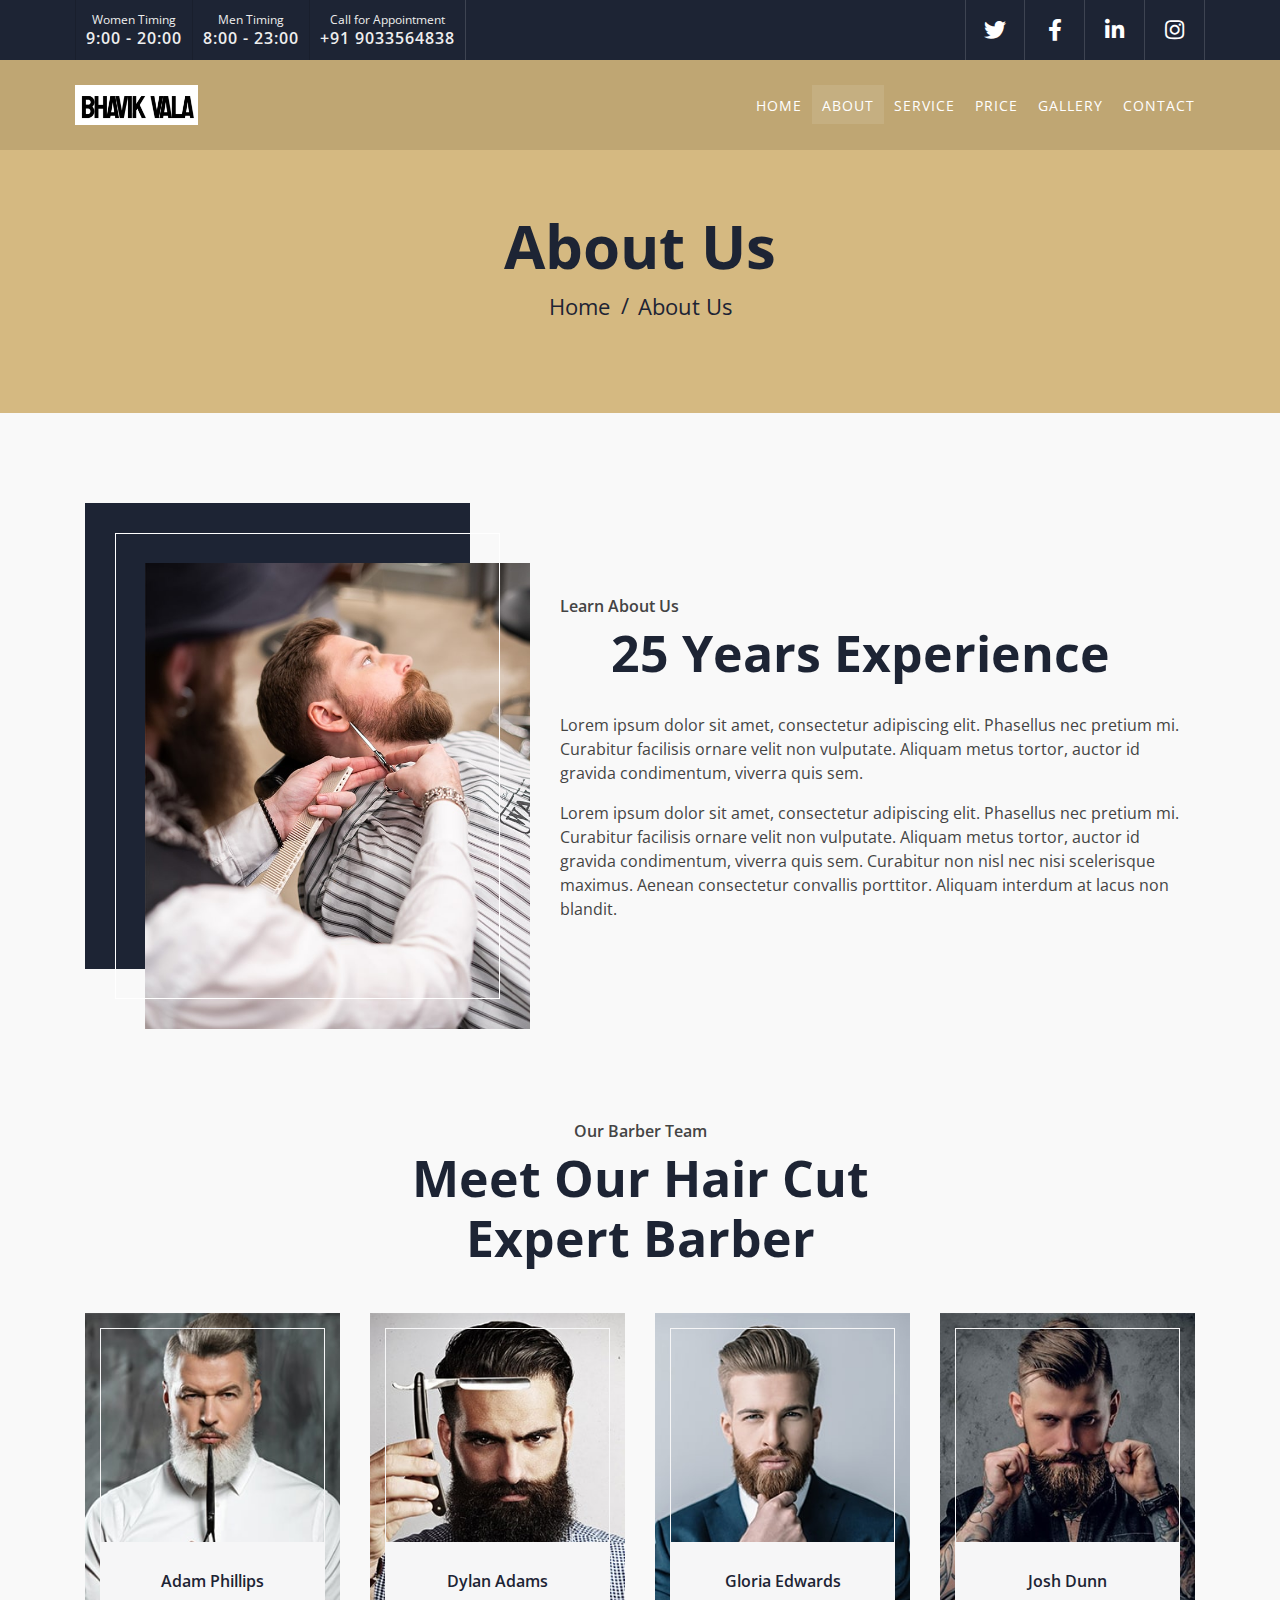
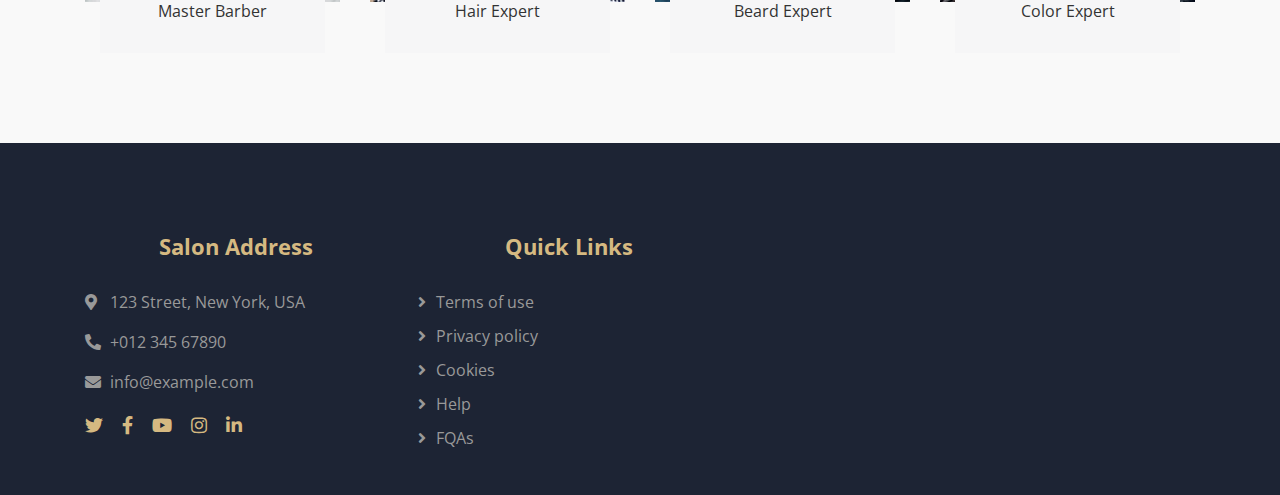
<file: cutandcare/about.html>
<!DOCTYPE html>
<html lang="en">
    <head>
        <meta charset="utf-8">
        <title>Barber X - Barber Shop Template</title>
        <meta content="width=device-width, initial-scale=1.0" name="viewport">
        <meta content="Free Website Template" name="keywords">
        <meta content="Free Website Template" name="description">

        <!-- Favicon -->
        <link href="img/favicon.ico" rel="icon">

        <!-- Google Font -->
        <link href="https://fonts.googleapis.com/css2?family=Open+Sans:wght@300;400;600;700;800&display=swap" rel="stylesheet">

        <!-- CSS Libraries -->
        <link href="https://stackpath.bootstrapcdn.com/bootstrap/4.4.1/css/bootstrap.min.css" rel="stylesheet">
        <link href="https://cdnjs.cloudflare.com/ajax/libs/font-awesome/5.10.0/css/all.min.css" rel="stylesheet">
        <link href="lib/animate/animate.min.css" rel="stylesheet">
        <link href="lib/owlcarousel/assets/owl.carousel.min.css" rel="stylesheet">
        <link href="lib/lightbox/css/lightbox.min.css" rel="stylesheet">

        <!-- Template Stylesheet -->
        <link href="css/style.css" rel="stylesheet">
    </head>

    <body>
        <!-- Top Bar Start -->
        <div class="top-bar d-none d-md-block">
            <div class="container-fluid">
                <div class="row">
                    <div class="col-md-6">
                        <div class="top-bar-left">
                            <div class="text">
                                <p>Women Timing</p><h2>9:00 - 20:00 </h2>
                                <!-- <p>Timings: Mon - Fri</p> -->
                                
                            </div>
                            <div class="text">
                                <p>Men Timing</p><h2>8:00 - 23:00</h2>
                                <!-- <p>Timings: Mon - Fri</p> -->
                            </div>
                            <div class="text">
                                <p>Call for Appointment</p>
                                <h2>+91 9033564838</h2>
                                <!-- <p>Call Us For Appointment</p> -->
                            </div>
                        </div>
                    </div>
                    <div class="col-md-6">
                        <div class="top-bar-right">
                            <div class="social">
                                <a href=""><i class="fab fa-twitter"></i></a>
                                <a href=""><i class="fab fa-facebook-f"></i></a>
                                <a href=""><i class="fab fa-linkedin-in"></i></a>
                                <a href=""><i class="fab fa-instagram"></i></a>
                            </div>
                        </div>
                    </div>
                </div>
            </div>
        </div>
        <!-- Top Bar End -->

        <!-- Nav Bar Start -->
        <div class="navbar navbar-expand-lg bg-dark navbar-dark">
            <div class="container-fluid">
                <!-- <a href="index.html" class="navbar-brand">Barber <span>X</span></a> -->
                <a href="index.html" class="navbar-brand">
                    <img src="assets/logobhavik.png" alt="Company Logo" class="logo">
                </a>
                <button type="button" class="navbar-toggler" data-toggle="collapse" data-target="#navbarCollapse">
                    <span class="navbar-toggler-icon"></span>
                </button>

                <div class="collapse navbar-collapse justify-content-between" id="navbarCollapse">
                    <div class="navbar-nav ml-auto">
                        <a href="index.html" class="nav-item nav-link">Home</a>
                        <a href="about.html" class="nav-item nav-link active">About</a>
                        <a href="service.html" class="nav-item nav-link">Service</a>
                        <a href="price.html" class="nav-item nav-link">Price</a>
                        <!-- <a href="team.html" class="nav-item nav-link">Barber</a> -->
                        <a href="portfolio.html" class="nav-item nav-link">Gallery</a>
                        <!-- <div class="nav-item dropdown">
                            <a href="#" class="nav-link dropdown-toggle" data-toggle="dropdown">Pages</a>
                            <div class="dropdown-menu">
                                <a href="blog.html" class="dropdown-item">Blog Page</a>
                                <a href="single.html" class="dropdown-item">Single Page</a>
                            </div>
                        </div> -->
                        <a href="contact.html" class="nav-item nav-link">Contact</a>
                    </div>
                </div>
            </div>
        </div>
        <!-- Nav Bar End -->


        <!-- Page Header Start -->
        <div class="page-header">
            <div class="container">
                <div class="row">
                    <div class="col-12">
                        <h2>About Us</h2>
                    </div>
                    <div class="col-12">
                        <a href="">Home</a>
                        <a href="">About Us</a>
                    </div>
                </div>
            </div>
        </div>
        <!-- Page Header End -->


        <!-- About Start -->
        <div class="about">
            <div class="container">
                <div class="row align-items-center">
                    <div class="col-lg-5 col-md-6">
                        <div class="about-img">
                            <img src="img/about.jpg" alt="Image">
                        </div>
                    </div>
                    <div class="col-lg-7 col-md-6">
                        <div class="section-header text-left">
                            <p>Learn About Us</p>
                            <h2>25 Years Experience</h2>
                        </div>
                        <div class="about-text">
                            <p>
                                Lorem ipsum dolor sit amet, consectetur adipiscing elit. Phasellus nec pretium mi. Curabitur facilisis ornare velit non vulputate. Aliquam metus tortor, auctor id gravida condimentum, viverra quis sem.
                            </p>
                            <p>
                                Lorem ipsum dolor sit amet, consectetur adipiscing elit. Phasellus nec pretium mi. Curabitur facilisis ornare velit non vulputate. Aliquam metus tortor, auctor id gravida condimentum, viverra quis sem. Curabitur non nisl nec nisi scelerisque maximus. Aenean consectetur convallis porttitor. Aliquam interdum at lacus non blandit.
                            </p>
                            <!-- <a class="btn" href="">Learn More</a> -->
                        </div>
                    </div>
                </div>
            </div>
        </div>
        <!-- About End -->


        <!-- Team Start -->
        <div class="team">
            <div class="container">
                <div class="section-header text-center">
                    <p>Our Barber Team</p>
                    <h2>Meet Our Hair Cut Expert Barber</h2>
                </div>
                <div class="row">
                    <div class="col-lg-3 col-md-6">
                        <div class="team-item">
                            <div class="team-img">
                                <img src="img/team-1.jpg" alt="Team Image">
                            </div>
                            <div class="team-text">
                                <h2>Adam Phillips</h2>
                                <p>Master Barber</p>
                            </div>
                        </div>
                    </div>
                    <div class="col-lg-3 col-md-6">
                        <div class="team-item">
                            <div class="team-img">
                                <img src="img/team-2.jpg" alt="Team Image">
                            </div>
                            <div class="team-text">
                                <h2>Dylan Adams</h2>
                                <p>Hair Expert</p>
                            </div>
                        </div>
                    </div>
                    <div class="col-lg-3 col-md-6">
                        <div class="team-item">
                            <div class="team-img">
                                <img src="img/team-3.jpg" alt="Team Image">
                            </div>
                            <div class="team-text">
                                <h2>Gloria Edwards</h2>
                                <p>Beard Expert</p>
                            </div>
                        </div>
                    </div>
                    <div class="col-lg-3 col-md-6">
                        <div class="team-item">
                            <div class="team-img">
                                <img src="img/team-4.jpg" alt="Team Image">
                            </div>
                            <div class="team-text">
                                <h2>Josh Dunn</h2>
                                <p>Color Expert</p>
                            </div>
                        </div>
                    </div>
                </div>
            </div>
        </div>
        <!-- Team End -->


        <!-- Footer Start -->
        <div class="footer">
            <div class="container">
                <div class="row">
                    <div class="col-lg-7">
                        <div class="row">
                            <div class="col-md-6">
                                <div class="footer-contact">
                                    <h2>Salon Address</h2>
                                    <p><i class="fa fa-map-marker-alt"></i>123 Street, New York, USA</p>
                                    <p><i class="fa fa-phone-alt"></i>+012 345 67890</p>
                                    <p><i class="fa fa-envelope"></i>info@example.com</p>
                                    <div class="footer-social">
                                        <a href=""><i class="fab fa-twitter"></i></a>
                                        <a href=""><i class="fab fa-facebook-f"></i></a>
                                        <a href=""><i class="fab fa-youtube"></i></a>
                                        <a href=""><i class="fab fa-instagram"></i></a>
                                        <a href=""><i class="fab fa-linkedin-in"></i></a>
                                    </div>
                                </div>
                            </div>
                            <div class="col-md-6">
                                <div class="footer-link">
                                    <h2>Quick Links</h2>
                                    <a href="">Terms of use</a>
                                    <a href="">Privacy policy</a>
                                    <a href="">Cookies</a>
                                    <a href="">Help</a>
                                    <a href="">FQAs</a>
                                </div>
                            </div>
                        </div>
                    </div>
                    <div class="col-lg-5">
                        <!-- <div class="footer-newsletter">
                            <h2>Newsletter</h2>
                            <p>
                                Lorem ipsum dolor sit amet elit. Quisque eu lectus a leo dictum nec non quam. Tortor eu placerat rhoncus, lorem quam iaculis felis, sed lacus neque id eros.
                            </p>
                            <div class="form">
                                <input class="form-control" placeholder="Email goes here">
                                <button class="btn">Submit</button>
                            </div> -->
                        </div>
                    </div>
                </div>
            </div>
            <!-- <div class="container copyright">
                <div class="row">
                    <div class="col-md-6">
                        <p>&copy; <a href="#">Your Site Name</a>, All Right Reserved.</p>
                    </div>
                    <div class="col-md-6">
                        <p>Designed By <a href="https://htmlcodex.com">HTML Codex</a></p>
                    </div>
                </div>
            </div> -->
        </div>
        <!-- Footer End -->

        <a href="#" class="back-to-top"><i class="fa fa-chevron-up"></i></a>

        <!-- JavaScript Libraries -->
        <script src="https://code.jquery.com/jquery-3.4.1.min.js"></script>
        <script src="https://stackpath.bootstrapcdn.com/bootstrap/4.4.1/js/bootstrap.bundle.min.js"></script>
        <script src="lib/easing/easing.min.js"></script>
        <script src="lib/owlcarousel/owl.carousel.min.js"></script>
        <script src="lib/isotope/isotope.pkgd.min.js"></script>
        <script src="lib/lightbox/js/lightbox.min.js"></script>

        <!-- Contact Javascript File -->
        <script src="mail/jqBootstrapValidation.min.js"></script>
        <script src="mail/contact.js"></script>

        <!-- Template Javascript -->
        <script src="js/main.js"></script>
    </body>
</html>
</file>
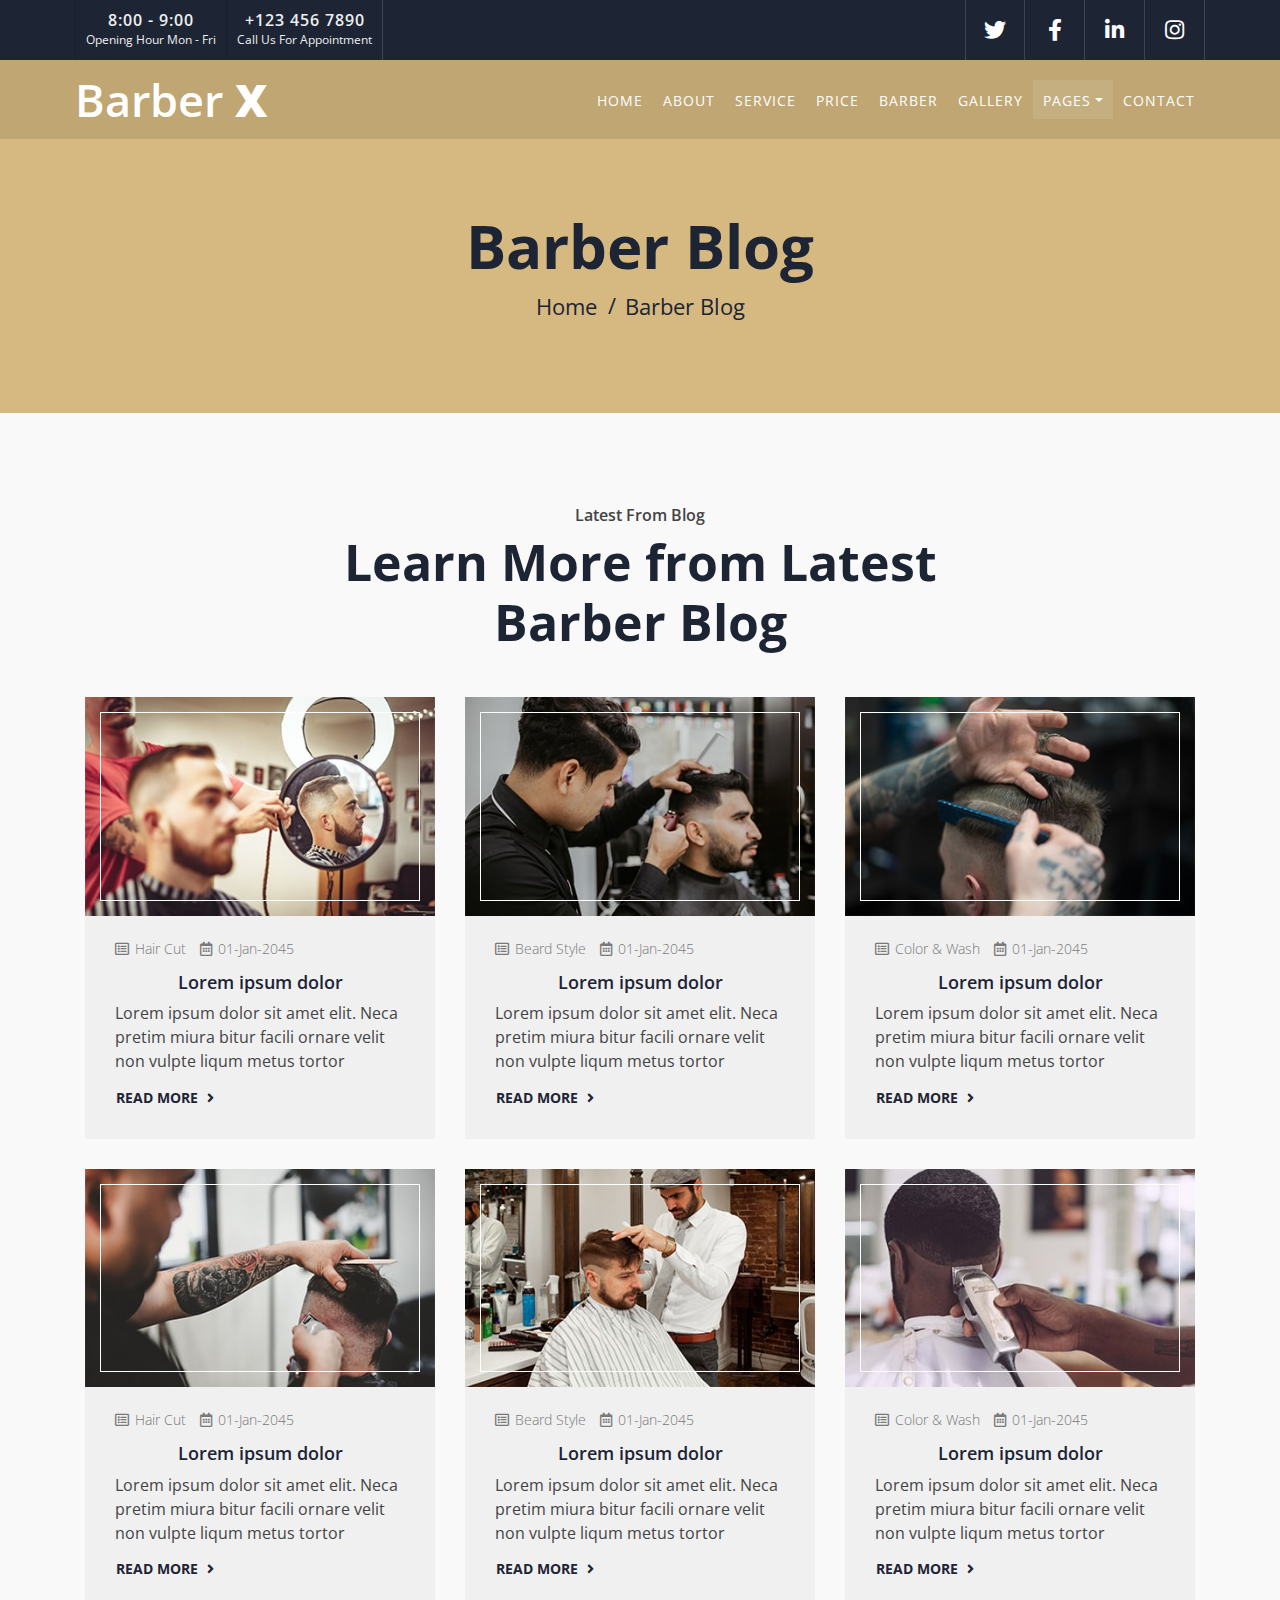
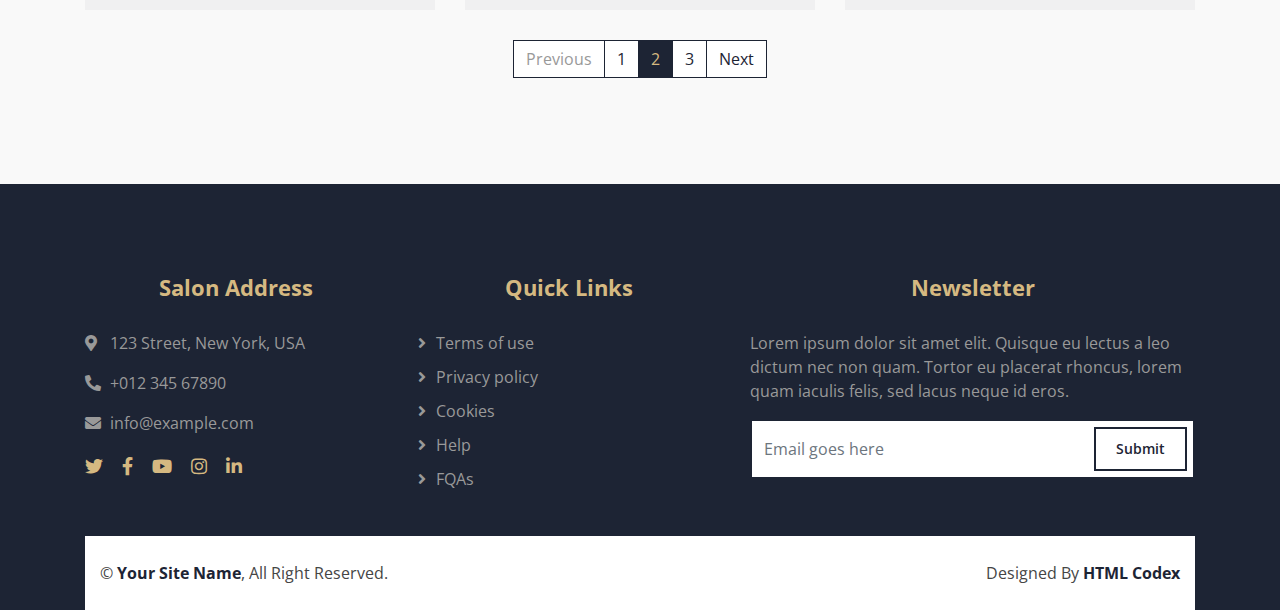
<file: cutandcare/blog.html>
<!DOCTYPE html>
<html lang="en">
    <head>
        <meta charset="utf-8">
        <title>Barber X - Barber Shop Template</title>
        <meta content="width=device-width, initial-scale=1.0" name="viewport">
        <meta content="Free Website Template" name="keywords">
        <meta content="Free Website Template" name="description">

        <!-- Favicon -->
        <link href="img/favicon.ico" rel="icon">

        <!-- Google Font -->
        <link href="https://fonts.googleapis.com/css2?family=Open+Sans:wght@300;400;600;700;800&display=swap" rel="stylesheet">

        <!-- CSS Libraries -->
        <link href="https://stackpath.bootstrapcdn.com/bootstrap/4.4.1/css/bootstrap.min.css" rel="stylesheet">
        <link href="https://cdnjs.cloudflare.com/ajax/libs/font-awesome/5.10.0/css/all.min.css" rel="stylesheet">
        <link href="lib/animate/animate.min.css" rel="stylesheet">
        <link href="lib/owlcarousel/assets/owl.carousel.min.css" rel="stylesheet">
        <link href="lib/lightbox/css/lightbox.min.css" rel="stylesheet">

        <!-- Template Stylesheet -->
        <link href="css/style.css" rel="stylesheet">
    </head>

    <body>
        <!-- Top Bar Start -->
        <div class="top-bar d-none d-md-block">
            <div class="container-fluid">
                <div class="row">
                    <div class="col-md-6">
                        <div class="top-bar-left">
                            <div class="text">
                                <h2>8:00 - 9:00</h2>
                                <p>Opening Hour Mon - Fri</p>
                            </div>
                            <div class="text">
                                <h2>+123 456 7890</h2>
                                <p>Call Us For Appointment</p>
                            </div>
                        </div>
                    </div>
                    <div class="col-md-6">
                        <div class="top-bar-right">
                            <div class="social">
                                <a href=""><i class="fab fa-twitter"></i></a>
                                <a href=""><i class="fab fa-facebook-f"></i></a>
                                <a href=""><i class="fab fa-linkedin-in"></i></a>
                                <a href=""><i class="fab fa-instagram"></i></a>
                            </div>
                        </div>
                    </div>
                </div>
            </div>
        </div>
        <!-- Top Bar End -->

        <!-- Nav Bar Start -->
        <div class="navbar navbar-expand-lg bg-dark navbar-dark">
            <div class="container-fluid">
                <a href="index.html" class="navbar-brand">Barber <span>X</span></a>
                <button type="button" class="navbar-toggler" data-toggle="collapse" data-target="#navbarCollapse">
                    <span class="navbar-toggler-icon"></span>
                </button>

                <div class="collapse navbar-collapse justify-content-between" id="navbarCollapse">
                    <div class="navbar-nav ml-auto">
                        <a href="index.html" class="nav-item nav-link">Home</a>
                        <a href="about.html" class="nav-item nav-link">About</a>
                        <a href="service.html" class="nav-item nav-link">Service</a>
                        <a href="price.html" class="nav-item nav-link">Price</a>
                        <a href="team.html" class="nav-item nav-link">Barber</a>
                        <a href="portfolio.html" class="nav-item nav-link">Gallery</a>
                        <div class="nav-item dropdown">
                            <a href="#" class="nav-link dropdown-toggle active" data-toggle="dropdown">Pages</a>
                            <div class="dropdown-menu">
                                <a href="blog.html" class="dropdown-item">Blog Page</a>
                                <a href="single.html" class="dropdown-item">Single Page</a>
                            </div>
                        </div>
                        <a href="contact.html" class="nav-item nav-link">Contact</a>
                    </div>
                </div>
            </div>
        </div>
        <!-- Nav Bar End -->


        <!-- Page Header Start -->
        <div class="page-header">
            <div class="container">
                <div class="row">
                    <div class="col-12">
                        <h2>Barber Blog</h2>
                    </div>
                    <div class="col-12">
                        <a href="">Home</a>
                        <a href="">Barber Blog</a>
                    </div>
                </div>
            </div>
        </div>
        <!-- Page Header End -->


        <!-- Blog Start -->
        <div class="blog">
            <div class="container">
                <div class="section-header text-center">
                    <p>Latest From Blog</p>
                    <h2>Learn More from Latest Barber Blog</h2>
                </div>
                <div class="row blog-page">
                    <div class="col-lg-4 col-md-6">
                        <div class="blog-item">
                            <div class="blog-img">
                                <img src="img/blog-1.jpg" alt="Blog">
                            </div>
                            <div class="blog-meta">
                                <i class="fa fa-list-alt"></i>
                                <a href="">Hair Cut</a>
                                <i class="fa fa-calendar-alt"></i>
                                <p>01-Jan-2045</p>
                            </div>
                            <div class="blog-text">
                                <h2>Lorem ipsum dolor</h2>
                                <p>
                                    Lorem ipsum dolor sit amet elit. Neca pretim miura bitur facili ornare velit non vulpte liqum metus tortor
                                </p>
                                <a class="btn" href="">Read More <i class="fa fa-angle-right"></i></a>
                            </div>
                        </div>
                    </div>
                    <div class="col-lg-4 col-md-6">
                        <div class="blog-item">
                            <div class="blog-img">
                                <img src="img/blog-2.jpg" alt="Blog">
                            </div>
                            <div class="blog-meta">
                                <i class="fa fa-list-alt"></i>
                                <a href="">Beard Style</a>
                                <i class="fa fa-calendar-alt"></i>
                                <p>01-Jan-2045</p>
                            </div>
                            <div class="blog-text">
                                <h2>Lorem ipsum dolor</h2>
                                <p>
                                    Lorem ipsum dolor sit amet elit. Neca pretim miura bitur facili ornare velit non vulpte liqum metus tortor
                                </p>
                                <a class="btn" href="">Read More <i class="fa fa-angle-right"></i></a>
                            </div>
                        </div>
                    </div>
                    <div class="col-lg-4 col-md-6">
                        <div class="blog-item">
                            <div class="blog-img">
                                <img src="img/blog-3.jpg" alt="Blog">
                            </div>
                            <div class="blog-meta">
                                <i class="fa fa-list-alt"></i>
                                <a href="">Color & Wash</a>
                                <i class="fa fa-calendar-alt"></i>
                                <p>01-Jan-2045</p>
                            </div>
                            <div class="blog-text">
                                <h2>Lorem ipsum dolor</h2>
                                <p>
                                    Lorem ipsum dolor sit amet elit. Neca pretim miura bitur facili ornare velit non vulpte liqum metus tortor
                                </p>
                                <a class="btn" href="">Read More <i class="fa fa-angle-right"></i></a>
                            </div>
                        </div>
                    </div>
                    <div class="col-lg-4 col-md-6">
                        <div class="blog-item">
                            <div class="blog-img">
                                <img src="img/blog-4.jpg" alt="Blog">
                            </div>
                            <div class="blog-meta">
                                <i class="fa fa-list-alt"></i>
                                <a href="">Hair Cut</a>
                                <i class="fa fa-calendar-alt"></i>
                                <p>01-Jan-2045</p>
                            </div>
                            <div class="blog-text">
                                <h2>Lorem ipsum dolor</h2>
                                <p>
                                    Lorem ipsum dolor sit amet elit. Neca pretim miura bitur facili ornare velit non vulpte liqum metus tortor
                                </p>
                                <a class="btn" href="">Read More <i class="fa fa-angle-right"></i></a>
                            </div>
                        </div>
                    </div>
                    <div class="col-lg-4 col-md-6">
                        <div class="blog-item">
                            <div class="blog-img">
                                <img src="img/blog-5.jpg" alt="Blog">
                            </div>
                            <div class="blog-meta">
                                <i class="fa fa-list-alt"></i>
                                <a href="">Beard Style</a>
                                <i class="fa fa-calendar-alt"></i>
                                <p>01-Jan-2045</p>
                            </div>
                            <div class="blog-text">
                                <h2>Lorem ipsum dolor</h2>
                                <p>
                                    Lorem ipsum dolor sit amet elit. Neca pretim miura bitur facili ornare velit non vulpte liqum metus tortor
                                </p>
                                <a class="btn" href="">Read More <i class="fa fa-angle-right"></i></a>
                            </div>
                        </div>
                    </div>
                    <div class="col-lg-4 col-md-6">
                        <div class="blog-item">
                            <div class="blog-img">
                                <img src="img/blog-6.jpg" alt="Blog">
                            </div>
                            <div class="blog-meta">
                                <i class="fa fa-list-alt"></i>
                                <a href="">Color & Wash</a>
                                <i class="fa fa-calendar-alt"></i>
                                <p>01-Jan-2045</p>
                            </div>
                            <div class="blog-text">
                                <h2>Lorem ipsum dolor</h2>
                                <p>
                                    Lorem ipsum dolor sit amet elit. Neca pretim miura bitur facili ornare velit non vulpte liqum metus tortor
                                </p>
                                <a class="btn" href="">Read More <i class="fa fa-angle-right"></i></a>
                            </div>
                        </div>
                    </div>
                </div>
                <div class="row">
                    <div class="col-12">
                        <ul class="pagination justify-content-center">
                            <li class="page-item disabled"><a class="page-link" href="#">Previous</a></li>
                            <li class="page-item"><a class="page-link" href="#">1</a></li>
                            <li class="page-item active"><a class="page-link" href="#">2</a></li>
                            <li class="page-item"><a class="page-link" href="#">3</a></li>
                            <li class="page-item"><a class="page-link" href="#">Next</a></li>
                        </ul> 
                    </div>
                </div>
            </div>
        </div>
        <!-- Blog End -->


        <!-- Footer Start -->
        <div class="footer">
            <div class="container">
                <div class="row">
                    <div class="col-lg-7">
                        <div class="row">
                            <div class="col-md-6">
                                <div class="footer-contact">
                                    <h2>Salon Address</h2>
                                    <p><i class="fa fa-map-marker-alt"></i>123 Street, New York, USA</p>
                                    <p><i class="fa fa-phone-alt"></i>+012 345 67890</p>
                                    <p><i class="fa fa-envelope"></i>info@example.com</p>
                                    <div class="footer-social">
                                        <a href=""><i class="fab fa-twitter"></i></a>
                                        <a href=""><i class="fab fa-facebook-f"></i></a>
                                        <a href=""><i class="fab fa-youtube"></i></a>
                                        <a href=""><i class="fab fa-instagram"></i></a>
                                        <a href=""><i class="fab fa-linkedin-in"></i></a>
                                    </div>
                                </div>
                            </div>
                            <div class="col-md-6">
                                <div class="footer-link">
                                    <h2>Quick Links</h2>
                                    <a href="">Terms of use</a>
                                    <a href="">Privacy policy</a>
                                    <a href="">Cookies</a>
                                    <a href="">Help</a>
                                    <a href="">FQAs</a>
                                </div>
                            </div>
                        </div>
                    </div>
                    <div class="col-lg-5">
                        <div class="footer-newsletter">
                            <h2>Newsletter</h2>
                            <p>
                                Lorem ipsum dolor sit amet elit. Quisque eu lectus a leo dictum nec non quam. Tortor eu placerat rhoncus, lorem quam iaculis felis, sed lacus neque id eros.
                            </p>
                            <div class="form">
                                <input class="form-control" placeholder="Email goes here">
                                <button class="btn">Submit</button>
                            </div>
                        </div>
                    </div>
                </div>
            </div>
            <div class="container copyright">
                <div class="row">
                    <div class="col-md-6">
                        <p>&copy; <a href="#">Your Site Name</a>, All Right Reserved.</p>
                    </div>
                    <div class="col-md-6">
                        <p>Designed By <a href="https://htmlcodex.com">HTML Codex</a></p>
                    </div>
                </div>
            </div>
        </div>
        <!-- Footer End -->

        <a href="#" class="back-to-top"><i class="fa fa-chevron-up"></i></a>

        <!-- JavaScript Libraries -->
        <script src="https://code.jquery.com/jquery-3.4.1.min.js"></script>
        <script src="https://stackpath.bootstrapcdn.com/bootstrap/4.4.1/js/bootstrap.bundle.min.js"></script>
        <script src="lib/easing/easing.min.js"></script>
        <script src="lib/owlcarousel/owl.carousel.min.js"></script>
        <script src="lib/isotope/isotope.pkgd.min.js"></script>
        <script src="lib/lightbox/js/lightbox.min.js"></script>

        <!-- Contact Javascript File -->
        <script src="mail/jqBootstrapValidation.min.js"></script>
        <script src="mail/contact.js"></script>

        <!-- Template Javascript -->
        <script src="js/main.js"></script>
    </body>
</html>
</file>
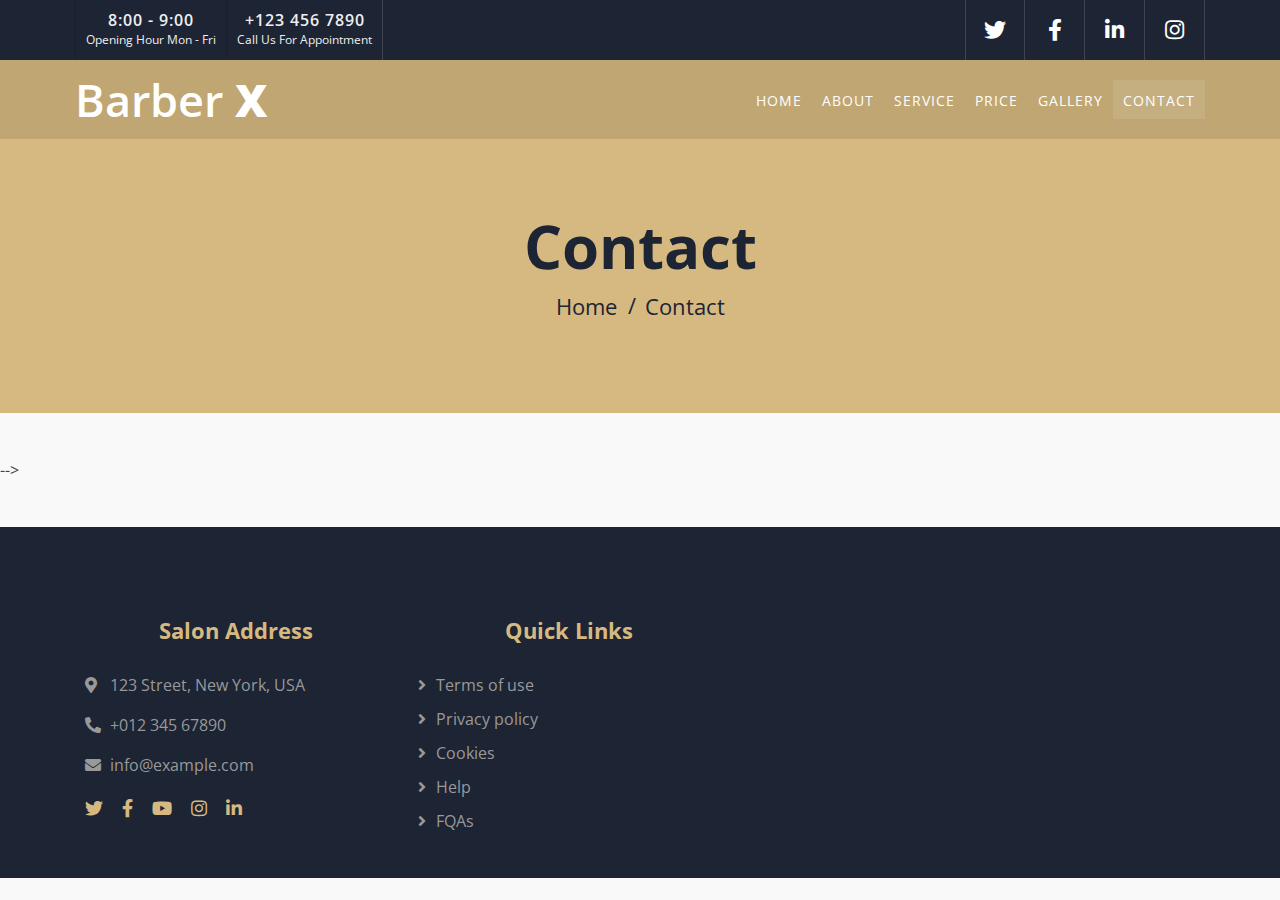
<file: cutandcare/contact copy.html>
<!DOCTYPE html>
<html lang="en">
    <head>
        <meta charset="utf-8">
        <title>Barber X - Barber Shop Template</title>
        <meta content="width=device-width, initial-scale=1.0" name="viewport">
        <meta content="Free Website Template" name="keywords">
        <meta content="Free Website Template" name="description">

        <!-- Favicon -->
        <link href="img/favicon.ico" rel="icon">

        <!-- Google Font -->
        <link href="https://fonts.googleapis.com/css2?family=Open+Sans:wght@300;400;600;700;800&display=swap" rel="stylesheet">

        <!-- CSS Libraries -->
        <link href="https://stackpath.bootstrapcdn.com/bootstrap/4.4.1/css/bootstrap.min.css" rel="stylesheet">
        <link href="https://cdnjs.cloudflare.com/ajax/libs/font-awesome/5.10.0/css/all.min.css" rel="stylesheet">
        <link href="lib/animate/animate.min.css" rel="stylesheet">
        <link href="lib/owlcarousel/assets/owl.carousel.min.css" rel="stylesheet">
        <link href="lib/lightbox/css/lightbox.min.css" rel="stylesheet">

        <!-- Template Stylesheet -->
        <link href="css/style.css" rel="stylesheet">
    </head>

    <body>
        <!-- Top Bar Start -->
        <div class="top-bar d-none d-md-block">
            <div class="container-fluid">
                <div class="row">
                    <div class="col-md-6">
                        <div class="top-bar-left">
                            <div class="text">
                                <h2>8:00 - 9:00</h2>
                                <p>Opening Hour Mon - Fri</p>
                            </div>
                            <div class="text">
                                <h2>+123 456 7890</h2>
                                <p>Call Us For Appointment</p>
                            </div>
                        </div>
                    </div>
                    <div class="col-md-6">
                        <div class="top-bar-right">
                            <div class="social">
                                <a href=""><i class="fab fa-twitter"></i></a>
                                <a href=""><i class="fab fa-facebook-f"></i></a>
                                <a href=""><i class="fab fa-linkedin-in"></i></a>
                                <a href=""><i class="fab fa-instagram"></i></a>
                            </div>
                        </div>
                    </div>
                </div>
            </div>
        </div>
        <!-- Top Bar End -->

        <!-- Nav Bar Start -->
        <div class="navbar navbar-expand-lg bg-dark navbar-dark">
            <div class="container-fluid">
                <a href="index.html" class="navbar-brand">Barber <span>X</span></a>
                <button type="button" class="navbar-toggler" data-toggle="collapse" data-target="#navbarCollapse">
                    <span class="navbar-toggler-icon"></span>
                </button>

                <div class="collapse navbar-collapse justify-content-between" id="navbarCollapse">
                    <div class="navbar-nav ml-auto">
                        <a href="index.html" class="nav-item nav-link">Home</a>
                        <a href="about.html" class="nav-item nav-link">About</a>
                        <a href="service.html" class="nav-item nav-link">Service</a>
                        <a href="price.html" class="nav-item nav-link">Price</a>
                        <!-- <a href="team.html" class="nav-item nav-link">Barber</a> -->
                        <a href="portfolio.html" class="nav-item nav-link">Gallery</a>
                        <!-- <div class="nav-item dropdown">
                            <a href="#" class="nav-link dropdown-toggle" data-toggle="dropdown">Pages</a>
                            <div class="dropdown-menu">
                                <a href="blog.html" class="dropdown-item">Blog Page</a>
                                <a href="single.html" class="dropdown-item">Single Page</a>
                            </div>
                        </div> -->
                        <a href="contact.html" class="nav-item nav-link active">Contact</a>
                    </div>
                </div>
            </div>
        </div>
        <!-- Nav Bar End -->


        <!-- Page Header Start -->
        <div class="page-header">
            <div class="container">
                <div class="row">
                    <div class="col-12">
                        <h2>Contact</h2>
                    </div>
                    <div class="col-12">
                        <a href="">Home</a>
                        <a href="">Contact</a>
                    </div>
                </div>
            </div>
        </div>
        <!-- Page Header End -->


        <!-- Contact Start --> -->
        <!-- <div class="section-header text-center" style="margin-top: 90px;">
            <p>Get In Touch</p>
            <h2>If You Have Any Query, Please Contact Us</h2>
        </div>
        <div class="contact" style="margin-bottom: 90px;">
            <div class="container-fluid">
                <div class="container">
                    <div class="row align-items-center">
                        <div class="col-md-4"></div>
                        <div class="col-md-8">
                            <div class="contact-form">
                                <div id="success"></div>
                                <form name="sentMessage" id="contactForm" novalidate="novalidate">
                                    <div class="control-group">
                                        <input type="text" class="form-control" id="name" placeholder="Your Name" required="required" data-validation-required-message="Please enter your name" />
                                        <p class="help-block text-danger"></p>
                                    </div>
                                    <div class="control-group">
                                        <input type="email" class="form-control" id="email" placeholder="Your Email" required="required" data-validation-required-message="Please enter your email" />
                                        <p class="help-block text-danger"></p>
                                    </div>
                                    <div class="control-group">
                                        <input type="text" class="form-control" id="subject" placeholder="Subject" required="required" data-validation-required-message="Please enter a subject" />
                                        <p class="help-block text-danger"></p>
                                    </div>
                                    <div class="control-group">
                                        <textarea class="form-control" id="message" placeholder="Message" required="required" data-validation-required-message="Please enter your message"></textarea>
                                        <p class="help-block text-danger"></p>
                                    </div>
                                    <div>
                                        <button class="btn" type="submit" id="sendMessageButton">Send Message</button>
                                    </div>
                                </form>
                            </div>
                        </div>
                    </div>
                </div>
            </div>
        </div> -->
        <!-- Contact End


        <!-- Footer Start -->
        <div class="footer">
            <div class="container">
                <div class="row">
                    <div class="col-lg-7">
                        <div class="row">
                            <div class="col-md-6">
                                <div class="footer-contact">
                                    <h2>Salon Address</h2>
                                    <p><i class="fa fa-map-marker-alt"></i>123 Street, New York, USA</p>
                                    <p><i class="fa fa-phone-alt"></i>+012 345 67890</p>
                                    <p><i class="fa fa-envelope"></i>info@example.com</p>
                                    <div class="footer-social">
                                        <a href=""><i class="fab fa-twitter"></i></a>
                                        <a href=""><i class="fab fa-facebook-f"></i></a>
                                        <a href=""><i class="fab fa-youtube"></i></a>
                                        <a href=""><i class="fab fa-instagram"></i></a>
                                        <a href=""><i class="fab fa-linkedin-in"></i></a>
                                    </div>
                                </div>
                            </div>
                            <div class="col-md-6">
                                <div class="footer-link">
                                    <h2>Quick Links</h2>
                                    <a href="">Terms of use</a>
                                    <a href="">Privacy policy</a>
                                    <a href="">Cookies</a>
                                    <a href="">Help</a>
                                    <a href="">FQAs</a>
                                </div>
                            </div>
                        </div>
                    </div>
                  
        <!-- Footer End -->

        <a href="#" class="back-to-top"><i class="fa fa-chevron-up"></i></a>

        <!-- JavaScript Libraries -->
        <script src="https://code.jquery.com/jquery-3.4.1.min.js"></script>
        <script src="https://stackpath.bootstrapcdn.com/bootstrap/4.4.1/js/bootstrap.bundle.min.js"></script>
        <script src="lib/easing/easing.min.js"></script>
        <script src="lib/owlcarousel/owl.carousel.min.js"></script>
        <script src="lib/isotope/isotope.pkgd.min.js"></script>
        <script src="lib/lightbox/js/lightbox.min.js"></script>

        <!-- Contact Javascript File -->
        <script src="mail/jqBootstrapValidation.min.js"></script>
        <script src="mail/contact.js"></script>

        <!-- Template Javascript -->
        <script src="js/main.js"></script>
    </body>
</html>
</file>
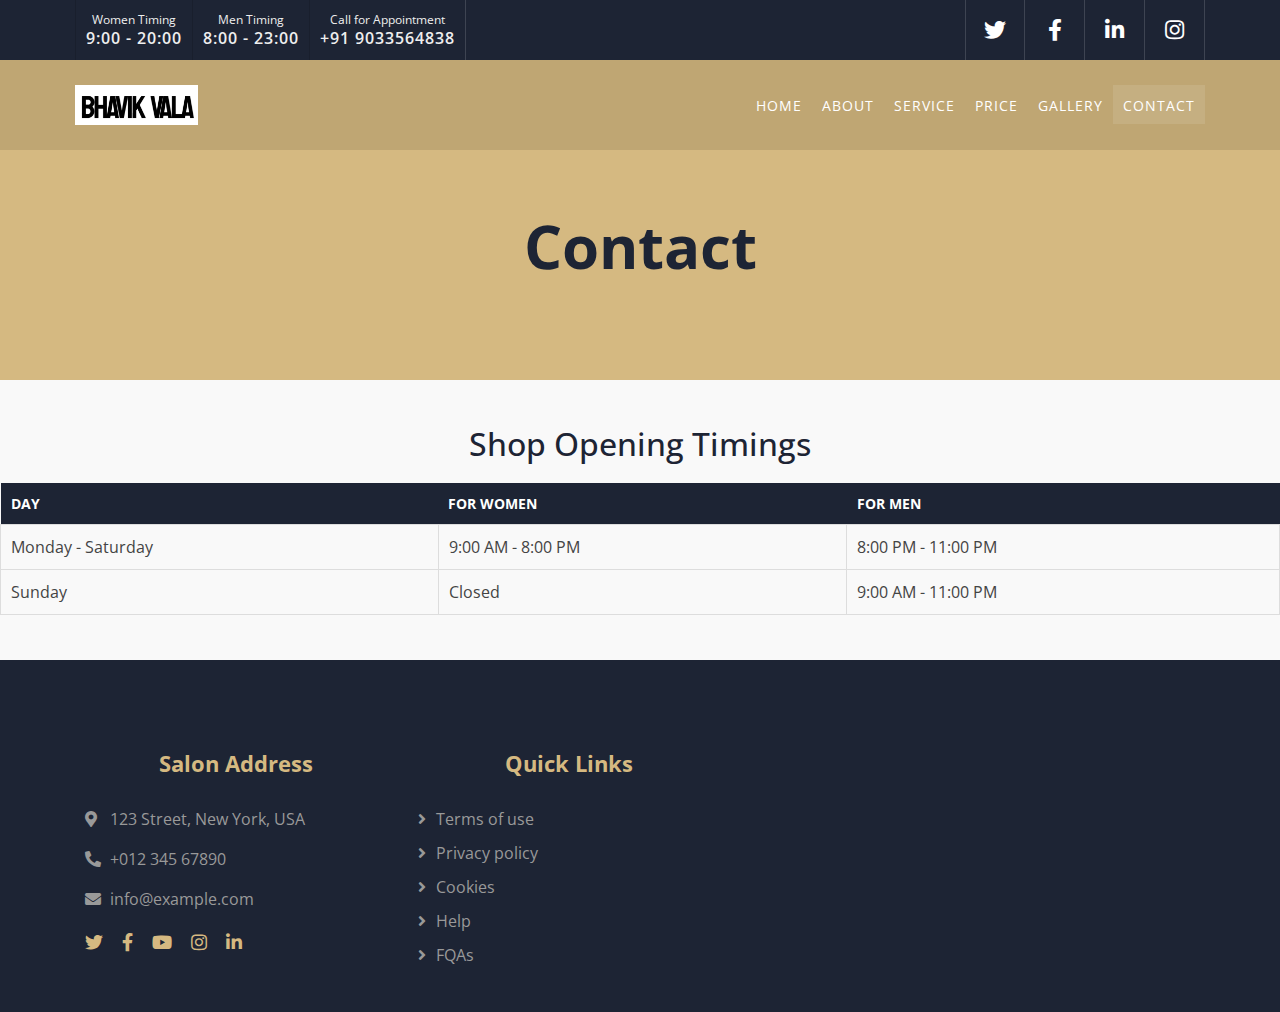
<file: cutandcare/contact.html>
<!DOCTYPE html>
<html lang="en">
    <head>
        <meta charset="utf-8">
        <title>Barber X - Barber Shop Template</title>
        <meta content="width=device-width, initial-scale=1.0" name="viewport">
        <meta content="Free Website Template" name="keywords">
        <meta content="Free Website Template" name="description">

        <!-- Favicon -->
        <link href="img/favicon.ico" rel="icon">

        <!-- Google Font -->
        <link href="https://fonts.googleapis.com/css2?family=Open+Sans:wght@300;400;600;700;800&display=swap" rel="stylesheet">

        <!-- CSS Libraries -->
        <link href="https://stackpath.bootstrapcdn.com/bootstrap/4.4.1/css/bootstrap.min.css" rel="stylesheet">
        <link href="https://cdnjs.cloudflare.com/ajax/libs/font-awesome/5.10.0/css/all.min.css" rel="stylesheet">
        <link href="lib/animate/animate.min.css" rel="stylesheet">
        <link href="lib/owlcarousel/assets/owl.carousel.min.css" rel="stylesheet">
        <link href="lib/lightbox/css/lightbox.min.css" rel="stylesheet">

        <!-- Template Stylesheet -->
        <link href="css/style.css" rel="stylesheet">
    </head>

    <body>
        <!-- Top Bar Start -->
        <div class="top-bar d-none d-md-block">
            <div class="container-fluid">
                <div class="row">
                    <div class="col-md-6">
                        <div class="top-bar-left">
                            <div class="text">
                                <p>Women Timing</p><h2>9:00 - 20:00</h2>
                                <!-- <p>Timings: Mon - Fri</p> -->
                                
                            </div>
                            <div class="text">
                                <p>Men Timing</p><h2>8:00 - 23:00</h2>
                                <!-- <p>Timings: Mon - Fri</p> -->
                            </div>
                            <div class="text">
                                <p>Call for Appointment</p>
                                <h2>+91 9033564838</h2>
                                <!-- <p>Call Us For Appointment</p> -->
                            </div>
                        </div>
                    </div>
                    <div class="col-md-6">
                        <div class="top-bar-right">
                            <div class="social">
                                <a href=""><i class="fab fa-twitter"></i></a>
                                <a href=""><i class="fab fa-facebook-f"></i></a>
                                <a href=""><i class="fab fa-linkedin-in"></i></a>
                                <a href=""><i class="fab fa-instagram"></i></a>
                            </div>
                        </div>
                    </div>
                </div>
            </div>
        </div>
        <!-- Top Bar End -->

        <!-- Nav Bar Start -->
        <div class="navbar navbar-expand-lg bg-dark navbar-dark">
            <div class="container-fluid">
                <!-- <a href="index.html" class="navbar-brand">Barber <span>X</span></a> -->
                <a href="index.html" class="navbar-brand">
                    <img src="assets/logobhavik.png" alt="Company Logo" class="logo">
                </a>
                <button type="button" class="navbar-toggler" data-toggle="collapse" data-target="#navbarCollapse">
                    <span class="navbar-toggler-icon"></span>
                </button>

                <div class="collapse navbar-collapse justify-content-between" id="navbarCollapse">
                    <div class="navbar-nav ml-auto">
                        <a href="index.html" class="nav-item nav-link">Home</a>
                        <a href="about.html" class="nav-item nav-link">About</a>
                        <a href="service.html" class="nav-item nav-link">Service</a>
                        <a href="price.html" class="nav-item nav-link">Price</a>
                        <!-- <a href="team.html" class="nav-item nav-link">Barber</a> -->
                        <a href="portfolio.html" class="nav-item nav-link">Gallery</a>
                        <!-- <div class="nav-item dropdown">
                            <a href="#" class="nav-link dropdown-toggle" data-toggle="dropdown">Pages</a>
                            <div class="dropdown-menu">
                                <a href="blog.html" class="dropdown-item">Blog Page</a>
                                <a href="single.html" class="dropdown-item">Single Page</a>
                            </div>
                        </div> -->
                        <a href="contact.html" class="nav-item nav-link active">Contact</a>
                    </div>
                </div>
            </div>
        </div>
        <!-- Nav Bar End -->


        <!-- Page Header Start -->
        <div class="page-header">
            <div class="container">
                <div class="row">
                    <div class="col-12">
                        <h2>Contact</h2>
                    </div>
                    <!-- <div class="col-12">
                        <a href="">Home</a>
                        <a href="">Contact</a>
                    </div> -->
                </div>
            </div>
        </div>
        <!-- Page Header End -->

                <div class="shop-timings">
            <h2>Shop Opening Timings</h2>
            <table class="timings-table">
                <thead>
                    <tr>
                        <th>Day</th>
                        <th>For Women</th>
                        <th>For Men</th>
                    </tr>
                </thead>
                <tbody>
                    <tr>
                        <td>Monday - Saturday</td>
                        <td>9:00 AM - 8:00 PM</td>
                        <td>8:00 PM - 11:00 PM</td>
                    </tr>
                    <tr>
                        <td>Sunday</td>
                        <td>Closed</td>
                        <td>9:00 AM - 11:00 PM</td>
                    </tr>
                </tbody>
            </table>
        </div>


        <!-- Footer Start -->
        <div class="footer">
            <div class="container">
                <div class="row">
                    <div class="col-lg-7">
                        <div class="row">
                            <div class="col-md-6">
                                <div class="footer-contact">
                                    <h2>Salon Address</h2>
                                    <p><i class="fa fa-map-marker-alt"></i>123 Street, New York, USA</p>
                                    <p><i class="fa fa-phone-alt"></i>+012 345 67890</p>
                                    <p><i class="fa fa-envelope"></i>info@example.com</p>
                                    <div class="footer-social">
                                        <a href=""><i class="fab fa-twitter"></i></a>
                                        <a href=""><i class="fab fa-facebook-f"></i></a>
                                        <a href=""><i class="fab fa-youtube"></i></a>
                                        <a href=""><i class="fab fa-instagram"></i></a>
                                        <a href=""><i class="fab fa-linkedin-in"></i></a>
                                    </div>
                                </div>
                            </div>
                            <div class="col-md-6">
                                <div class="footer-link">
                                    <h2>Quick Links</h2>
                                    <a href="">Terms of use</a>
                                    <a href="">Privacy policy</a>
                                    <a href="">Cookies</a>
                                    <a href="">Help</a>
                                    <a href="">FQAs</a>
                                </div>
                            </div>
                        </div>
                    </div>
                  
        <!-- Footer End -->

        <a href="#" class="back-to-top"><i class="fa fa-chevron-up"></i></a>

        <!-- JavaScript Libraries -->
        <script src="https://code.jquery.com/jquery-3.4.1.min.js"></script>
        <script src="https://stackpath.bootstrapcdn.com/bootstrap/4.4.1/js/bootstrap.bundle.min.js"></script>
        <script src="lib/easing/easing.min.js"></script>
        <script src="lib/owlcarousel/owl.carousel.min.js"></script>
        <script src="lib/isotope/isotope.pkgd.min.js"></script>
        <script src="lib/lightbox/js/lightbox.min.js"></script>

        <!-- Contact Javascript File -->
        <script src="mail/jqBootstrapValidation.min.js"></script>
        <script src="mail/contact.js"></script>

        <!-- Template Javascript -->
        <script src="js/main.js"></script>
    </body>
</html>
</file>
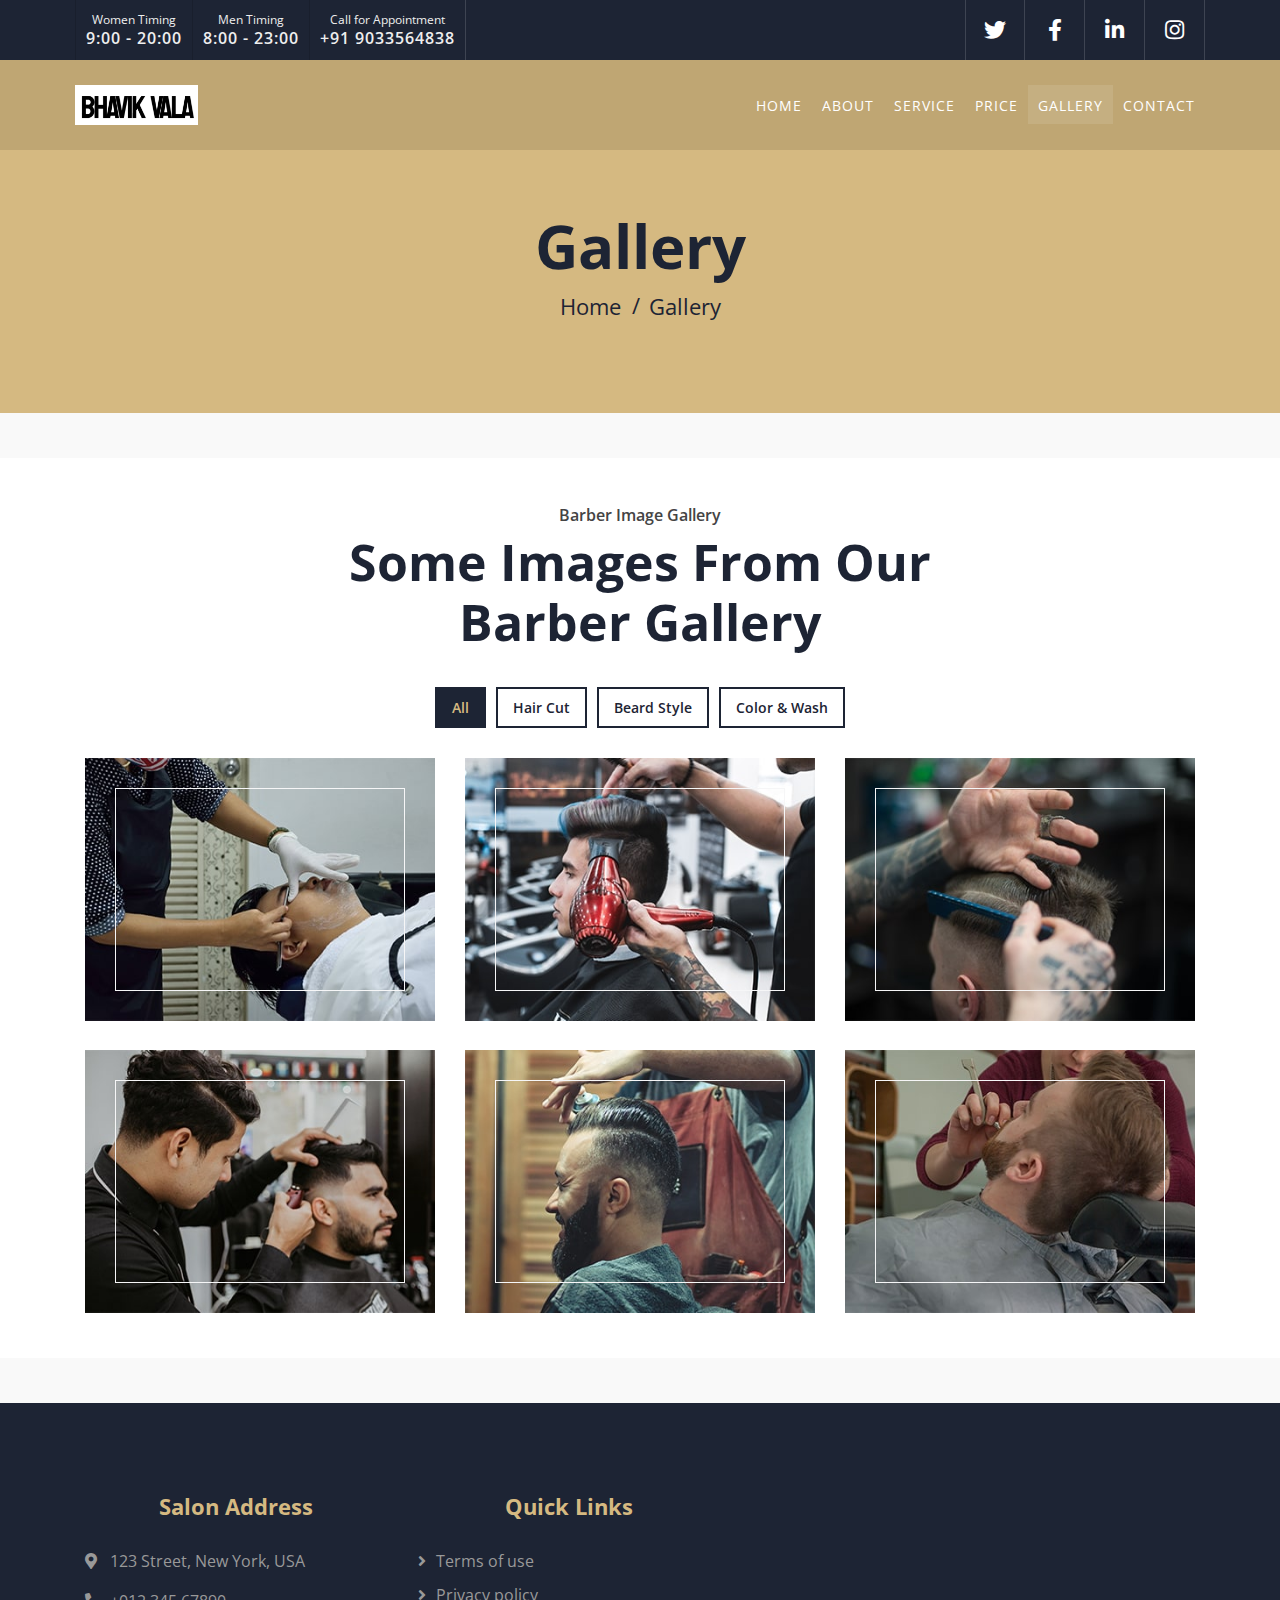
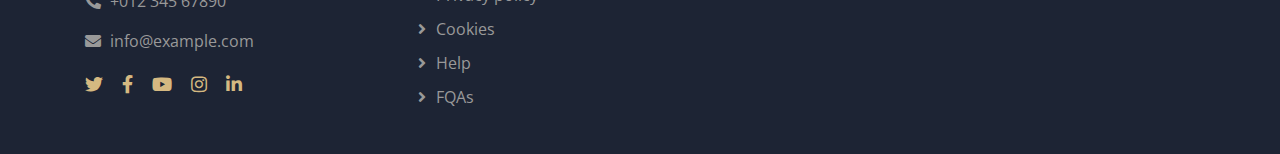
<file: cutandcare/portfolio.html>
<!DOCTYPE html>
<html lang="en">
    <head>
        <meta charset="utf-8">
        <title>Barber X - Barber Shop Template</title>
        <meta content="width=device-width, initial-scale=1.0" name="viewport">
        <meta content="Free Website Template" name="keywords">
        <meta content="Free Website Template" name="description">

        <!-- Favicon -->
        <link href="img/favicon.ico" rel="icon">

        <!-- Google Font -->
        <link href="https://fonts.googleapis.com/css2?family=Open+Sans:wght@300;400;600;700;800&display=swap" rel="stylesheet">

        <!-- CSS Libraries -->
        <link href="https://stackpath.bootstrapcdn.com/bootstrap/4.4.1/css/bootstrap.min.css" rel="stylesheet">
        <link href="https://cdnjs.cloudflare.com/ajax/libs/font-awesome/5.10.0/css/all.min.css" rel="stylesheet">
        <link href="lib/animate/animate.min.css" rel="stylesheet">
        <link href="lib/owlcarousel/assets/owl.carousel.min.css" rel="stylesheet">
        <link href="lib/lightbox/css/lightbox.min.css" rel="stylesheet">

        <!-- Template Stylesheet -->
        <link href="css/style.css" rel="stylesheet">
    </head>

    <body>
        <!-- Top Bar Start -->
        <div class="top-bar d-none d-md-block">
            <div class="container-fluid">
                <div class="row">
                    <div class="col-md-6">
                        <div class="top-bar-left">
                            <div class="text">
                                <p>Women Timing</p><h2>9:00 - 20:00</h2>
                                <!-- <p>Timings: Mon - Fri</p> -->
                                
                            </div>
                            <div class="text">
                                <p>Men Timing</p><h2>8:00 - 23:00 </h2>
                                <!-- <p>Timings: Mon - Fri</p> -->
                            </div>
                            <div class="text">
                                <p>Call for Appointment</p>
                                <h2>+91 9033564838</h2>
                                <!-- <p>Call Us For Appointment</p> -->
                            </div>
                        </div>
                    </div>
                    <div class="col-md-6">
                        <div class="top-bar-right">
                            <div class="social">
                                <a href=""><i class="fab fa-twitter"></i></a>
                                <a href=""><i class="fab fa-facebook-f"></i></a>
                                <a href=""><i class="fab fa-linkedin-in"></i></a>
                                <a href=""><i class="fab fa-instagram"></i></a>
                            </div>
                        </div>
                    </div>
                </div>
            </div>
        </div>
        <!-- Top Bar End -->

        <!-- Nav Bar Start -->
        <div class="navbar navbar-expand-lg bg-dark navbar-dark">
            <div class="container-fluid">
                <!-- <a href="index.html" class="navbar-brand">Barber <span>X</span></a> -->
                <a href="index.html" class="navbar-brand">
                    <img src="assets/logobhavik.png" alt="Company Logo" class="logo">
                </a>
                <button type="button" class="navbar-toggler" data-toggle="collapse" data-target="#navbarCollapse">
                    <span class="navbar-toggler-icon"></span>
                </button>

                <div class="collapse navbar-collapse justify-content-between" id="navbarCollapse">
                    <div class="navbar-nav ml-auto">
                        <a href="index.html" class="nav-item nav-link">Home</a>
                        <a href="about.html" class="nav-item nav-link">About</a>
                        <a href="service.html" class="nav-item nav-link">Service</a>
                        <a href="price.html" class="nav-item nav-link">Price</a>
                        <!-- <a href="team.html" class="nav-item nav-link">Barber</a> -->
                        <a href="portfolio.html" class="nav-item nav-link active">Gallery</a>
                        <!-- <div class="nav-item dropdown">
                            <a href="#" class="nav-link dropdown-toggle" data-toggle="dropdown">Pages</a>
                            <div class="dropdown-menu">
                                <a href="blog.html" class="dropdown-item">Blog Page</a>
                                <a href="single.html" class="dropdown-item">Single Page</a>
                            </div>
                        </div> -->
                        <a href="contact.html" class="nav-item nav-link">Contact</a>
                    </div>
                </div>
            </div>
        </div>
        <!-- Nav Bar End -->


        <!-- Page Header Start -->
        <div class="page-header">
            <div class="container">
                <div class="row">
                    <div class="col-12">
                        <h2>Gallery</h2>
                    </div>
                    <div class="col-12">
                        <a href="">Home</a>
                        <a href="">Gallery</a>
                    </div>
                </div>
            </div>
        </div>
        <!-- Page Header End -->


        <!-- Portfolio Start -->
        <div class="portfolio">
            <div class="container">
                <div class="section-header text-center">
                    <p>Barber Image Gallery</p>
                    <h2>Some Images From Our Barber Gallery</h2>
                </div>
                <div class="row">
                    <div class="col-12">
                        <ul id="portfolio-flters">
                            <li data-filter="*" class="filter-active">All</li>
                            <li data-filter=".first">Hair Cut</li>
                            <li data-filter=".second">Beard Style</li>
                            <li data-filter=".third">Color & Wash</li>
                        </ul>
                    </div>
                </div>
                <div class="row portfolio-container">
                    <div class="col-lg-4 col-md-6 col-sm-12 portfolio-item first">
                        <div class="portfolio-wrap">
                            <a href="img/portfolio-1.jpg" data-lightbox="portfolio">
                                <img src="img/portfolio-1.jpg" alt="Portfolio Image">
                            </a>
                        </div>
                    </div>
                    <div class="col-lg-4 col-md-6 col-sm-12 portfolio-item second">
                        <div class="portfolio-wrap">
                            <a href="img/portfolio-2.jpg" data-lightbox="portfolio">
                                <img src="img/portfolio-2.jpg" alt="Portfolio Image">
                            </a>
                        </div>
                    </div>
                    <div class="col-lg-4 col-md-6 col-sm-12 portfolio-item third">
                        <div class="portfolio-wrap">
                            <a href="img/portfolio-3.jpg" data-lightbox="portfolio">
                                <img src="img/portfolio-3.jpg" alt="Portfolio Image">
                            </a>
                        </div>
                    </div>
                    <div class="col-lg-4 col-md-6 col-sm-12 portfolio-item first">
                        <div class="portfolio-wrap">
                            <a href="img/portfolio-4.jpg" data-lightbox="portfolio">
                                <img src="img/portfolio-4.jpg" alt="Portfolio Image">
                            </a>
                        </div>
                    </div>
                    <div class="col-lg-4 col-md-6 col-sm-12 portfolio-item second">
                        <div class="portfolio-wrap">
                            <a href="img/portfolio-5.jpg" data-lightbox="portfolio">
                                <img src="img/portfolio-5.jpg" alt="Portfolio Image">
                            </a>
                        </div>
                    </div>
                    <div class="col-lg-4 col-md-6 col-sm-12 portfolio-item third">
                        <div class="portfolio-wrap">
                            <a href="img/portfolio-6.jpg" data-lightbox="portfolio">
                                <img src="img/portfolio-6.jpg" alt="Portfolio Image">
                            </a>
                        </div>
                    </div>
                </div>
            </div>
        </div>
        <!-- Portfolio Start -->


        <!-- Footer Start -->
        <div class="footer">
            <div class="container">
                <div class="row">
                    <div class="col-lg-7">
                        <div class="row">
                            <div class="col-md-6">
                                <div class="footer-contact">
                                    <h2>Salon Address</h2>
                                    <p><i class="fa fa-map-marker-alt"></i>123 Street, New York, USA</p>
                                    <p><i class="fa fa-phone-alt"></i>+012 345 67890</p>
                                    <p><i class="fa fa-envelope"></i>info@example.com</p>
                                    <div class="footer-social">
                                        <a href=""><i class="fab fa-twitter"></i></a>
                                        <a href=""><i class="fab fa-facebook-f"></i></a>
                                        <a href=""><i class="fab fa-youtube"></i></a>
                                        <a href=""><i class="fab fa-instagram"></i></a>
                                        <a href=""><i class="fab fa-linkedin-in"></i></a>
                                    </div>
                                </div>
                            </div>
                            <div class="col-md-6">
                                <div class="footer-link">
                                    <h2>Quick Links</h2>
                                    <a href="">Terms of use</a>
                                    <a href="">Privacy policy</a>
                                    <a href="">Cookies</a>
                                    <a href="">Help</a>
                                    <a href="">FQAs</a>
                                </div>
                            </div>
                        </div>
                    </div>
                    <!-- <div class="col-lg-5">
                        <div class="footer-newsletter">
                            <h2>Newsletter</h2>
                            <p>
                                Lorem ipsum dolor sit amet elit. Quisque eu lectus a leo dictum nec non quam. Tortor eu placerat rhoncus, lorem quam iaculis felis, sed lacus neque id eros.
                            </p>
                            <div class="form">
                                <input class="form-control" placeholder="Email goes here">
                                <button class="btn">Submit</button>
                            </div>
                        </div>
                    </div>
                </div>
            </div>
            <div class="container copyright">
                <div class="row">
                    <div class="col-md-6">
                        <p>&copy; <a href="#">Your Site Name</a>, All Right Reserved.</p>
                    </div>
                    <div class="col-md-6">
                        <p>Designed By <a href="https://htmlcodex.com">HTML Codex</a></p>
                    </div>
                </div>
            </div>
        </div> -->
        <!-- Footer End -->

        <a href="#" class="back-to-top"><i class="fa fa-chevron-up"></i></a>

        <!-- JavaScript Libraries -->
        <script src="https://code.jquery.com/jquery-3.4.1.min.js"></script>
        <script src="https://stackpath.bootstrapcdn.com/bootstrap/4.4.1/js/bootstrap.bundle.min.js"></script>
        <script src="lib/easing/easing.min.js"></script>
        <script src="lib/owlcarousel/owl.carousel.min.js"></script>
        <script src="lib/isotope/isotope.pkgd.min.js"></script>
        <script src="lib/lightbox/js/lightbox.min.js"></script>

        <!-- Contact Javascript File -->
        <script src="mail/jqBootstrapValidation.min.js"></script>
        <script src="mail/contact.js"></script>

        <!-- Template Javascript -->
        <script src="js/main.js"></script>
    </body>
</html>
</file>
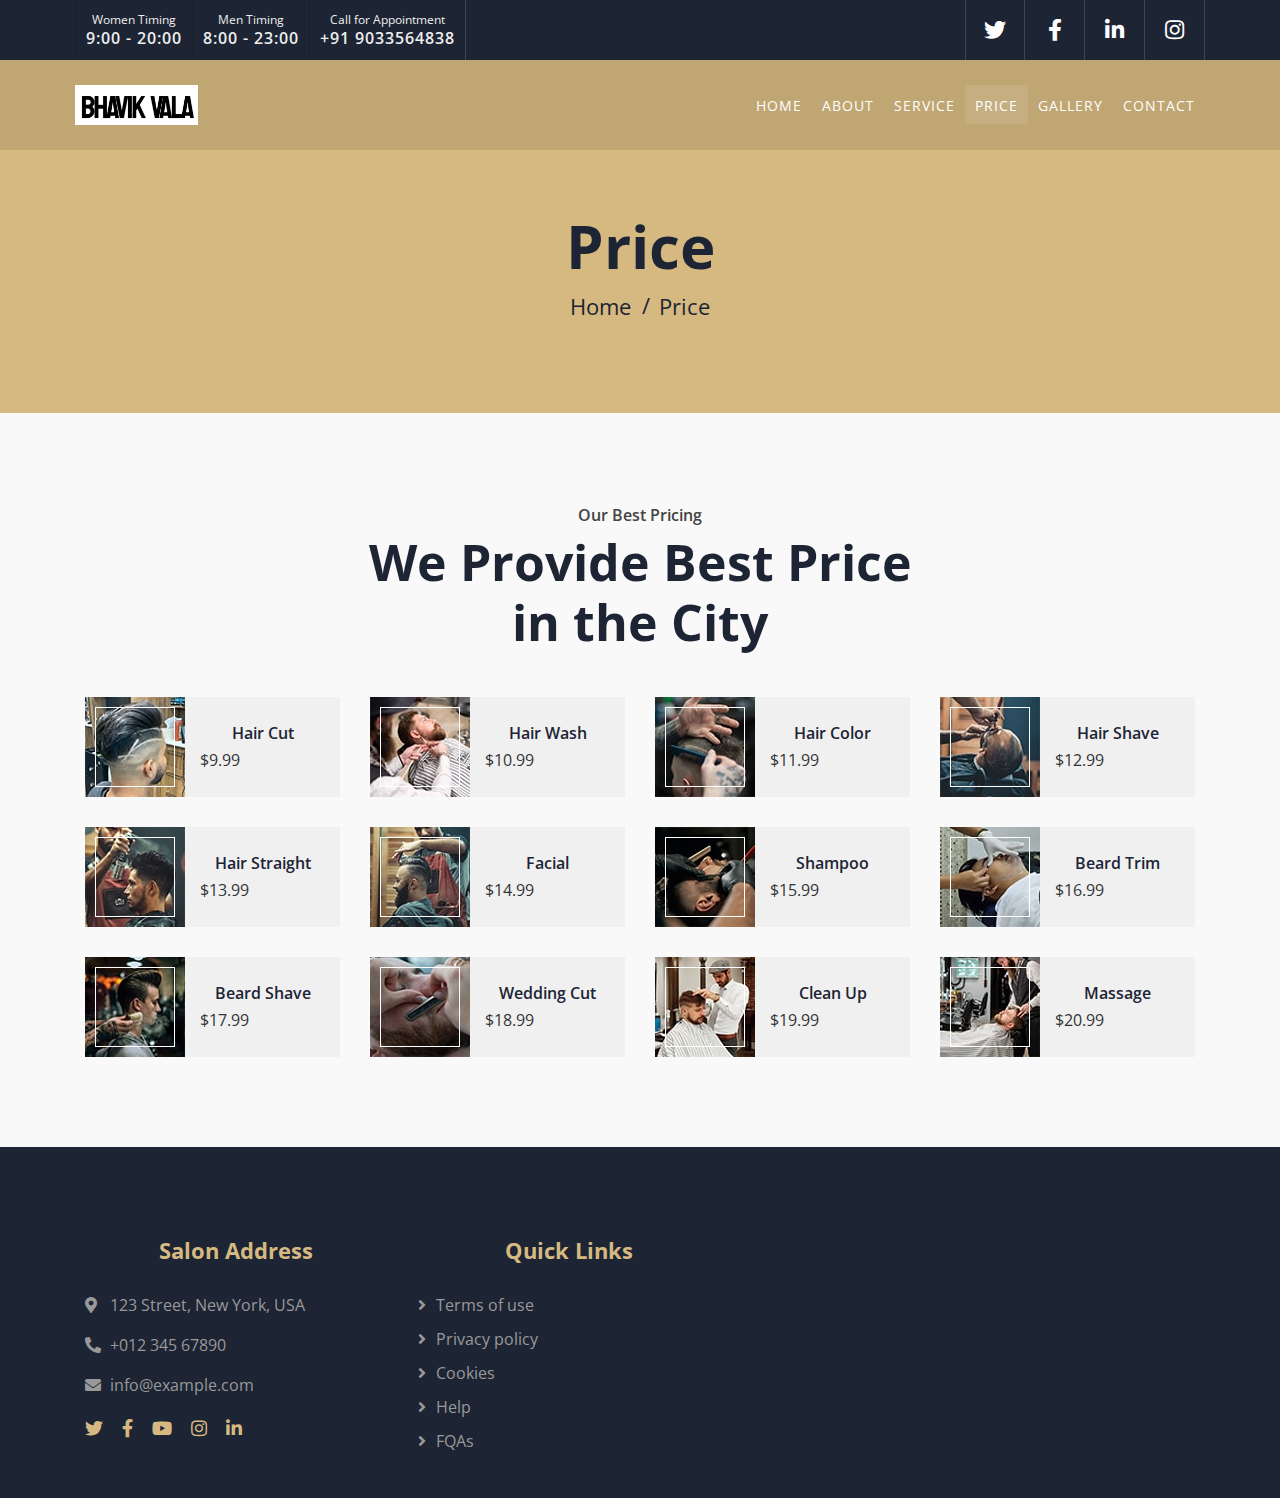
<file: cutandcare/price.html>
<!DOCTYPE html>
<html lang="en">
    <head>
        <meta charset="utf-8">
        <title>Barber X - Barber Shop Template</title>
        <meta content="width=device-width, initial-scale=1.0" name="viewport">
        <meta content="Free Website Template" name="keywords">
        <meta content="Free Website Template" name="description">

        <!-- Favicon -->
        <link href="img/favicon.ico" rel="icon">

        <!-- Google Font -->
        <link href="https://fonts.googleapis.com/css2?family=Open+Sans:wght@300;400;600;700;800&display=swap" rel="stylesheet">

        <!-- CSS Libraries -->
        <link href="https://stackpath.bootstrapcdn.com/bootstrap/4.4.1/css/bootstrap.min.css" rel="stylesheet">
        <link href="https://cdnjs.cloudflare.com/ajax/libs/font-awesome/5.10.0/css/all.min.css" rel="stylesheet">
        <link href="lib/animate/animate.min.css" rel="stylesheet">
        <link href="lib/owlcarousel/assets/owl.carousel.min.css" rel="stylesheet">
        <link href="lib/lightbox/css/lightbox.min.css" rel="stylesheet">

        <!-- Template Stylesheet -->
        <link href="css/style.css" rel="stylesheet">
    </head>

    <body>
        <!-- Top Bar Start -->
        <div class="top-bar d-none d-md-block">
            <div class="container-fluid">
                <div class="row">
                    <div class="col-md-6">
                        <div class="top-bar-left">
                            <div class="text">
                                <p>Women Timing</p><h2>9:00 - 20:00</h2>
                                <!-- <p>Timings: Mon - Fri</p> -->
                                
                            </div>
                            <div class="text">
                                <p>Men Timing</p><h2>8:00 - 23:00</h2>
                                <!-- <p>Timings: Mon - Fri</p> -->
                            </div>
                            <div class="text">
                                <p>Call for Appointment</p>
                                <h2>+91 9033564838</h2>
                                <!-- <p>Call Us For Appointment</p> -->
                            </div>
                        </div>
                    </div>
                    <div class="col-md-6">
                        <div class="top-bar-right">
                            <div class="social">
                                <a href=""><i class="fab fa-twitter"></i></a>
                                <a href=""><i class="fab fa-facebook-f"></i></a>
                                <a href=""><i class="fab fa-linkedin-in"></i></a>
                                <a href=""><i class="fab fa-instagram"></i></a>
                            </div>
                        </div>
                    </div>
                </div>
            </div>
        </div>
        <!-- Top Bar End -->

        <!-- Nav Bar Start -->
        <div class="navbar navbar-expand-lg bg-dark navbar-dark">
            <div class="container-fluid">
                <!-- <a href="index.html" class="navbar-brand">Barber <span>X</span></a> -->
                <a href="index.html" class="navbar-brand">
                    <img src="assets/logobhavik.png" alt="Company Logo" class="logo">
                </a>
                <button type="button" class="navbar-toggler" data-toggle="collapse" data-target="#navbarCollapse">
                    <span class="navbar-toggler-icon"></span>
                </button>

                <div class="collapse navbar-collapse justify-content-between" id="navbarCollapse">
                    <div class="navbar-nav ml-auto">
                        <a href="index.html" class="nav-item nav-link">Home</a>
                        <a href="about.html" class="nav-item nav-link">About</a>
                        <a href="service.html" class="nav-item nav-link">Service</a>
                        <a href="price.html" class="nav-item nav-link active">Price</a>
                        <!-- <a href="team.html" class="nav-item nav-link">Barber</a> -->
                        <a href="portfolio.html" class="nav-item nav-link">Gallery</a>
                        <!-- <div class="nav-item dropdown">
                            <a href="#" class="nav-link dropdown-toggle" data-toggle="dropdown">Pages</a>
                            <div class="dropdown-menu">
                                <a href="blog.html" class="dropdown-item">Blog Page</a>
                                <a href="single.html" class="dropdown-item">Single Page</a>
                            </div>
                        </div> -->
                        <a href="contact.html" class="nav-item nav-link">Contact</a>
                    </div>
                </div>
            </div>
        </div>
        <!-- Nav Bar End -->


        <!-- Page Header Start -->
        <div class="page-header">
            <div class="container">
                <div class="row">
                    <div class="col-12">
                        <h2>Price</h2>
                    </div>
                    <div class="col-12">
                        <a href="">Home</a>
                        <a href="">Price</a>
                    </div>
                </div>
            </div>
        </div>
        <!-- Page Header End -->


        <!-- Pricing Start -->
        <div class="price">
            <div class="container">
                <div class="section-header text-center">
                    <p>Our Best Pricing</p>
                    <h2>We Provide Best Price in the City</h2>
                </div>
                <div class="row">
                    <div class="col-lg-3 col-md-4 col-sm-6">
                        <div class="price-item">
                            <div class="price-img">
                                <img src="img/price-1.jpg" alt="Image">
                            </div>
                            <div class="price-text">
                                <h2>Hair Cut</h2>
                                <h3>$9.99</h3>
                            </div>
                        </div>
                    </div>
                    <div class="col-lg-3 col-md-4 col-sm-6">
                        <div class="price-item">
                            <div class="price-img">
                                <img src="img/price-2.jpg" alt="Image">
                            </div>
                            <div class="price-text">
                                <h2>Hair Wash</h2>
                                <h3>$10.99</h3>
                            </div>
                        </div>
                    </div>
                    <div class="col-lg-3 col-md-4 col-sm-6">
                        <div class="price-item">
                            <div class="price-img">
                                <img src="img/price-3.jpg" alt="Image">
                            </div>
                            <div class="price-text">
                                <h2>Hair Color</h2>
                                <h3>$11.99</h3>
                            </div>
                        </div>
                    </div>
                    <div class="col-lg-3 col-md-4 col-sm-6">
                        <div class="price-item">
                            <div class="price-img">
                                <img src="img/price-4.jpg" alt="Image">
                            </div>
                            <div class="price-text">
                                <h2>Hair Shave</h2>
                                <h3>$12.99</h3>
                            </div>
                        </div>
                    </div>
                    <div class="col-lg-3 col-md-4 col-sm-6">
                        <div class="price-item">
                            <div class="price-img">
                                <img src="img/price-5.jpg" alt="Image">
                            </div>
                            <div class="price-text">
                                <h2>Hair Straight</h2>
                                <h3>$13.99</h3>
                            </div>
                        </div>
                    </div>
                    <div class="col-lg-3 col-md-4 col-sm-6">
                        <div class="price-item">
                            <div class="price-img">
                                <img src="img/price-6.jpg" alt="Image">
                            </div>
                            <div class="price-text">
                                <h2>Facial</h2>
                                <h3>$14.99</h3>
                            </div>
                        </div>
                    </div>
                    <div class="col-lg-3 col-md-4 col-sm-6">
                        <div class="price-item">
                            <div class="price-img">
                                <img src="img/price-7.jpg" alt="Image">
                            </div>
                            <div class="price-text">
                                <h2>Shampoo</h2>
                                <h3>$15.99</h3>
                            </div>
                        </div>
                    </div>
                    <div class="col-lg-3 col-md-4 col-sm-6">
                        <div class="price-item">
                            <div class="price-img">
                                <img src="img/price-8.jpg" alt="Image">
                            </div>
                            <div class="price-text">
                                <h2>Beard Trim</h2>
                                <h3>$16.99</h3>
                            </div>
                        </div>
                    </div>
                    <div class="col-lg-3 col-md-4 col-sm-6">
                        <div class="price-item">
                            <div class="price-img">
                                <img src="img/price-9.jpg" alt="Image">
                            </div>
                            <div class="price-text">
                                <h2>Beard Shave</h2>
                                <h3>$17.99</h3>
                            </div>
                        </div>
                    </div>
                    <div class="col-lg-3 col-md-4 col-sm-6">
                        <div class="price-item">
                            <div class="price-img">
                                <img src="img/price-10.jpg" alt="Image">
                            </div>
                            <div class="price-text">
                                <h2>Wedding Cut</h2>
                                <h3>$18.99</h3>
                            </div>
                        </div>
                    </div>
                    <div class="col-lg-3 col-md-4 col-sm-6">
                        <div class="price-item">
                            <div class="price-img">
                                <img src="img/price-11.jpg" alt="Image">
                            </div>
                            <div class="price-text">
                                <h2>Clean Up</h2>
                                <h3>$19.99</h3>
                            </div>
                        </div>
                    </div>
                    <div class="col-lg-3 col-md-4 col-sm-6">
                        <div class="price-item">
                            <div class="price-img">
                                <img src="img/price-12.jpg" alt="Image">
                            </div>
                            <div class="price-text">
                                <h2>Massage</h2>
                                <h3>$20.99</h3>
                            </div>
                        </div>
                    </div>
                </div>
            </div>
        </div>
        <!-- Pricing End -->


        <!-- Footer Start -->
        <div class="footer">
            <div class="container">
                <div class="row">
                    <div class="col-lg-7">
                        <div class="row">
                            <div class="col-md-6">
                                <div class="footer-contact">
                                    <h2>Salon Address</h2>
                                    <p><i class="fa fa-map-marker-alt"></i>123 Street, New York, USA</p>
                                    <p><i class="fa fa-phone-alt"></i>+012 345 67890</p>
                                    <p><i class="fa fa-envelope"></i>info@example.com</p>
                                    <div class="footer-social">
                                        <a href=""><i class="fab fa-twitter"></i></a>
                                        <a href=""><i class="fab fa-facebook-f"></i></a>
                                        <a href=""><i class="fab fa-youtube"></i></a>
                                        <a href=""><i class="fab fa-instagram"></i></a>
                                        <a href=""><i class="fab fa-linkedin-in"></i></a>
                                    </div>
                                </div>
                            </div>
                            <div class="col-md-6">
                                <div class="footer-link">
                                    <h2>Quick Links</h2>
                                    <a href="">Terms of use</a>
                                    <a href="">Privacy policy</a>
                                    <a href="">Cookies</a>
                                    <a href="">Help</a>
                                    <a href="">FQAs</a>
                                </div>
                            </div>
                        </div>
                    </div>
                    <div class="col-lg-5">
                        <!-- <div class="footer-newsletter">
                            <h2>Newsletter</h2>
                            <p>
                                Lorem ipsum dolor sit amet elit. Quisque eu lectus a leo dictum nec non quam. Tortor eu placerat rhoncus, lorem quam iaculis felis, sed lacus neque id eros.
                            </p>
                            <div class="form">
                                <input class="form-control" placeholder="Email goes here">
                                <button class="btn">Submit</button>
                            </div> -->
                        </div>
                    </div>
                </div>
            </div>
            <!-- <div class="container copyright">
                <div class="row">
                    <div class="col-md-6">
                        <p>&copy; <a href="#">Your Site Name</a>, All Right Reserved.</p>
                    </div>
                    <div class="col-md-6">
                        <p>Designed By <a href="https://htmlcodex.com">HTML Codex</a></p>
                    </div>
                </div>
            </div> -->
        </div>
        <!-- Footer End -->

        <a href="#" class="back-to-top"><i class="fa fa-chevron-up"></i></a>

        <!-- JavaScript Libraries -->
        <script src="https://code.jquery.com/jquery-3.4.1.min.js"></script>
        <script src="https://stackpath.bootstrapcdn.com/bootstrap/4.4.1/js/bootstrap.bundle.min.js"></script>
        <script src="lib/easing/easing.min.js"></script>
        <script src="lib/owlcarousel/owl.carousel.min.js"></script>
        <script src="lib/isotope/isotope.pkgd.min.js"></script>
        <script src="lib/lightbox/js/lightbox.min.js"></script>

        <!-- Contact Javascript File -->
        <script src="mail/jqBootstrapValidation.min.js"></script>
        <script src="mail/contact.js"></script>

        <!-- Template Javascript -->
        <script src="js/main.js"></script>
    </body>
</html>
</file>
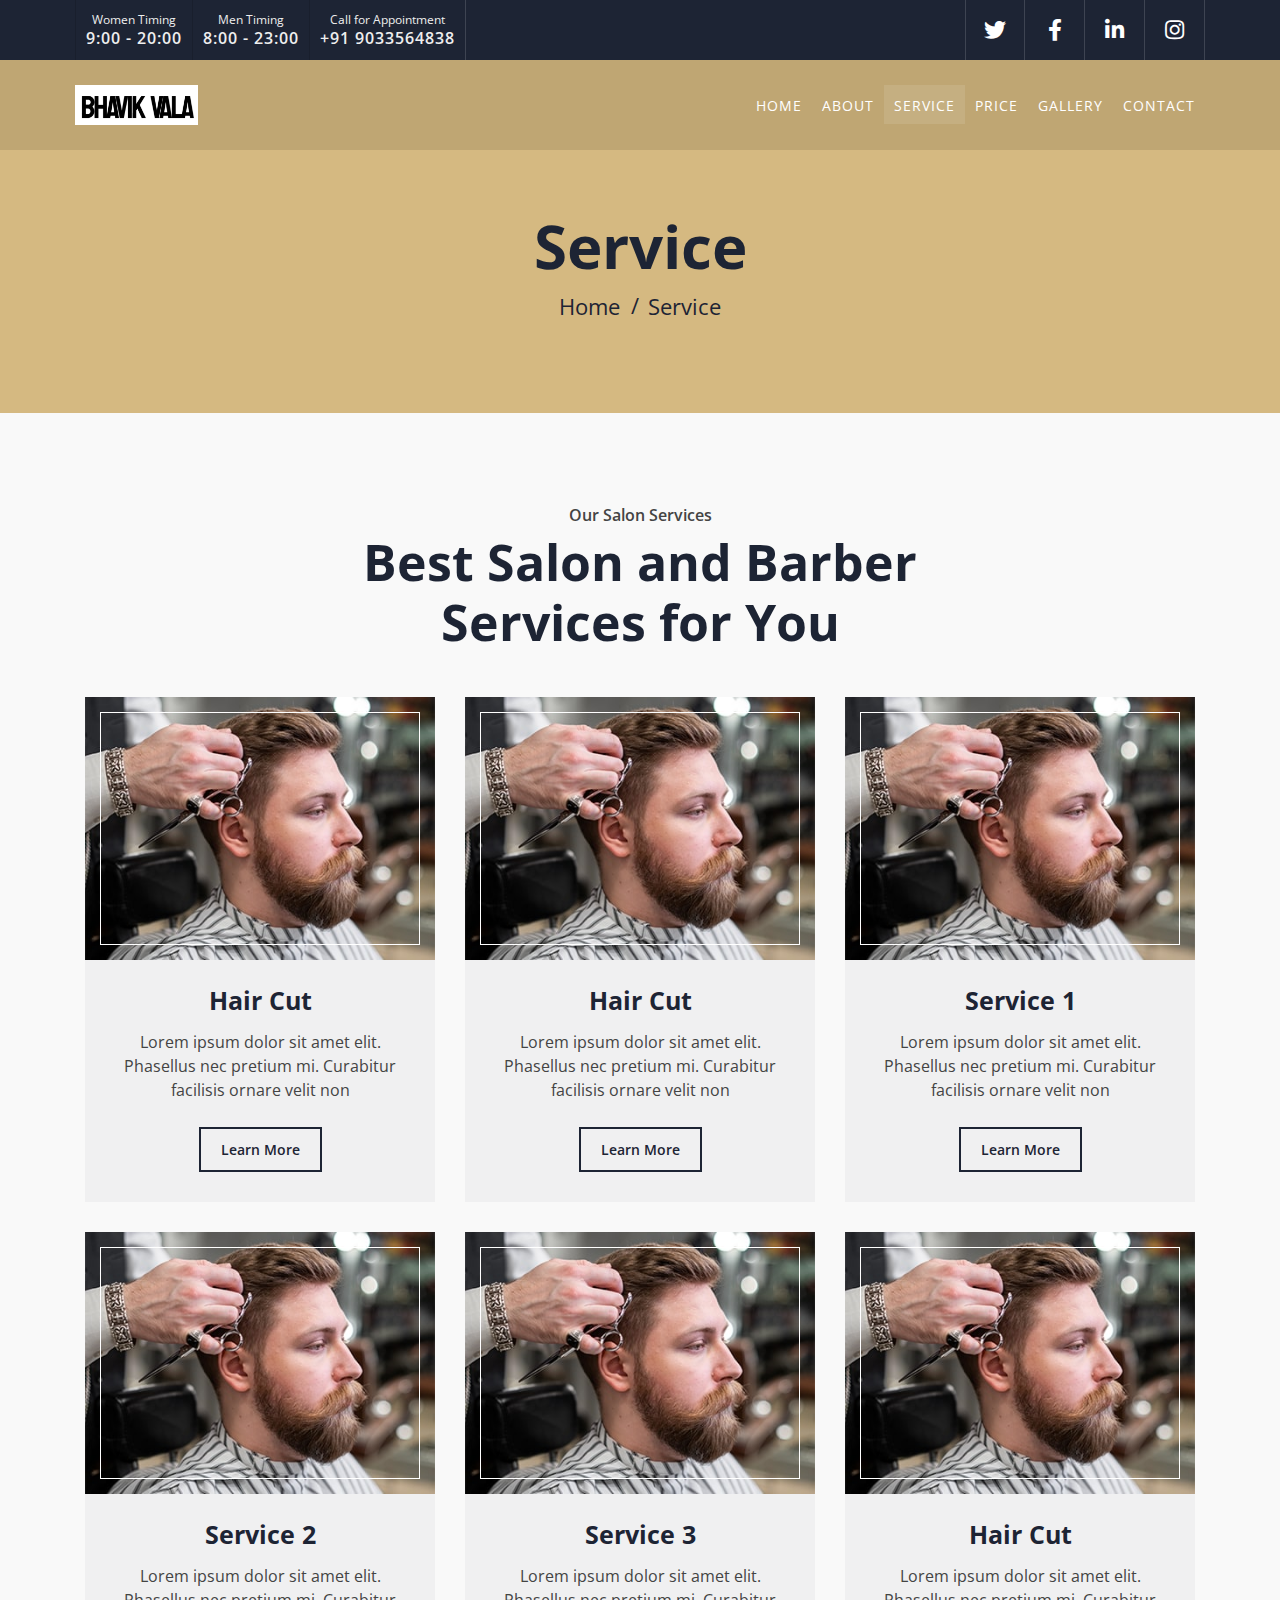
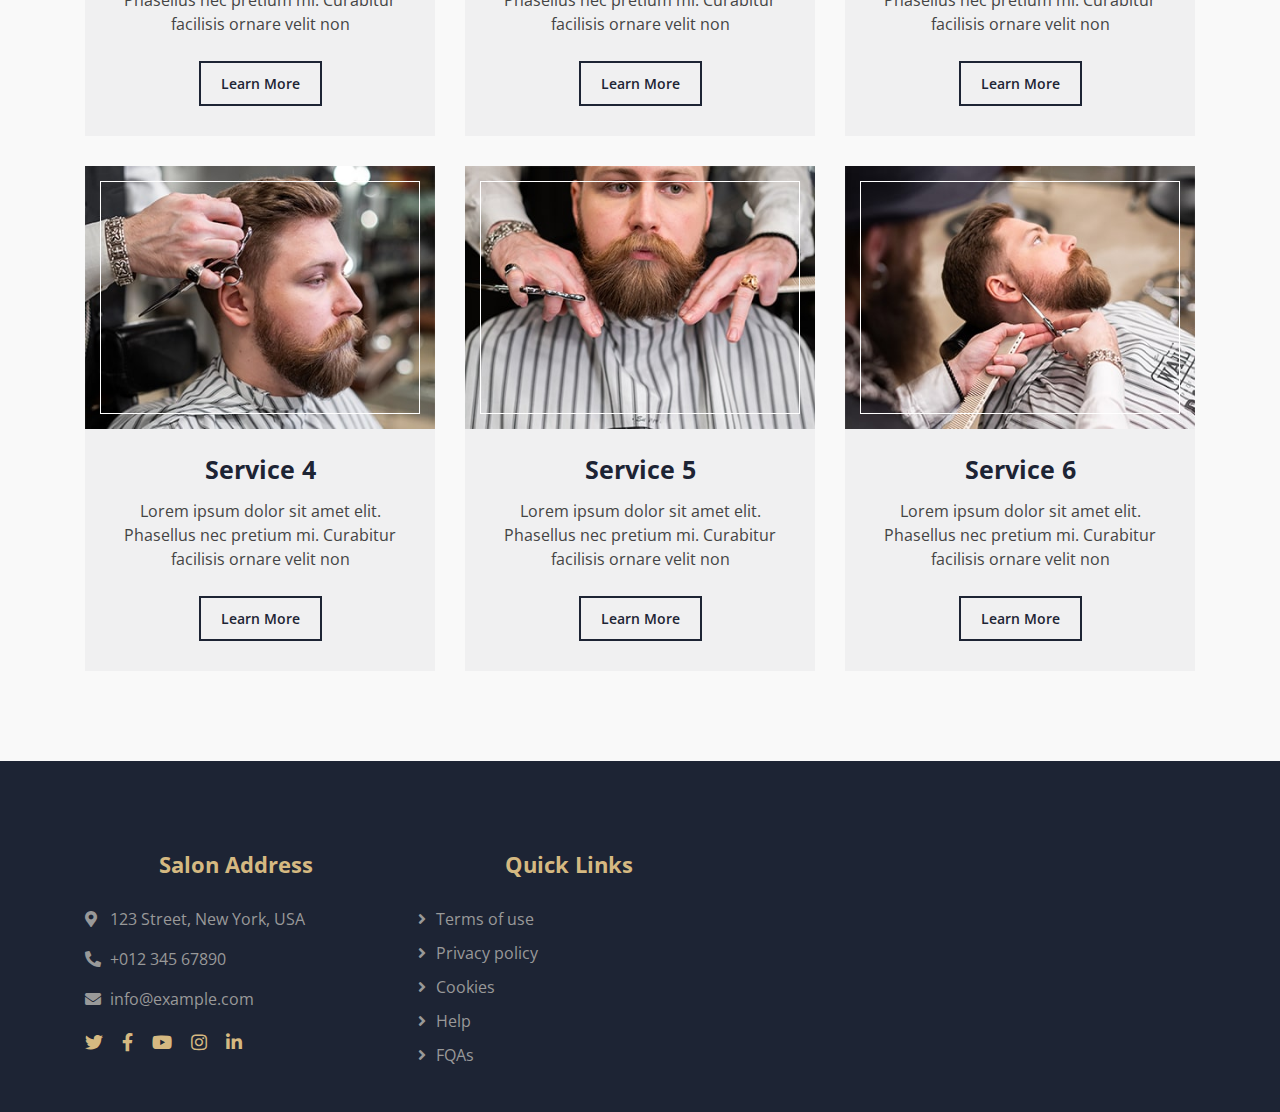
<file: cutandcare/service.html>
<!DOCTYPE html>
<html lang="en">
    <head>
        <meta charset="utf-8">
        <title>Barber X - Barber Shop Template</title>
        <meta content="width=device-width, initial-scale=1.0" name="viewport">
        <meta content="Free Website Template" name="keywords">
        <meta content="Free Website Template" name="description">

        <!-- Favicon -->
        <link href="img/favicon.ico" rel="icon">

        <!-- Google Font -->
        <link href="https://fonts.googleapis.com/css2?family=Open+Sans:wght@300;400;600;700;800&display=swap" rel="stylesheet">

        <!-- CSS Libraries -->
        <link href="https://stackpath.bootstrapcdn.com/bootstrap/4.4.1/css/bootstrap.min.css" rel="stylesheet">
        <link href="https://cdnjs.cloudflare.com/ajax/libs/font-awesome/5.10.0/css/all.min.css" rel="stylesheet">
        <link href="lib/animate/animate.min.css" rel="stylesheet">
        <link href="lib/owlcarousel/assets/owl.carousel.min.css" rel="stylesheet">
        <link href="lib/lightbox/css/lightbox.min.css" rel="stylesheet">

        <!-- Template Stylesheet -->
        <link href="css/style.css" rel="stylesheet">
    </head>

    <body>
        <!-- Top Bar Start -->
        <div class="top-bar d-none d-md-block">
            <div class="container-fluid">
                <div class="row">
                    <div class="col-md-6">
                        <div class="top-bar-left">
                            <div class="text">
                                <p>Women Timing</p><h2>9:00 - 20:00</h2>
                                <!-- <p>Timings: Mon - Fri</p> -->
                                
                            </div>
                            <div class="text">
                                <p>Men Timing</p><h2>8:00 - 23:00</h2>
                                <!-- <p>Timings: Mon - Fri</p> -->
                            </div>
                            <div class="text">
                                <p>Call for Appointment</p>
                                <h2>+91 9033564838</h2>
                                <!-- <p>Call Us For Appointment</p> -->
                            </div>
                        </div>
                    </div>
                    <div class="col-md-6">
                        <div class="top-bar-right">
                            <div class="social">
                                <a href=""><i class="fab fa-twitter"></i></a>
                                <a href=""><i class="fab fa-facebook-f"></i></a>
                                <a href=""><i class="fab fa-linkedin-in"></i></a>
                                <a href=""><i class="fab fa-instagram"></i></a>
                            </div>
                        </div>
                    </div>
                </div>
            </div>
        </div>
        <!-- Top Bar End -->

        <!-- Nav Bar Start -->
        <div class="navbar navbar-expand-lg bg-dark navbar-dark">
            <div class="container-fluid">
                <!-- <a href="index.html" class="navbar-brand">Barber <span>X</span></a> -->
                <a href="index.html" class="navbar-brand">
                    <img src="assets/logobhavik.png" alt="Company Logo" class="logo">
                </a>
                <button type="button" class="navbar-toggler" data-toggle="collapse" data-target="#navbarCollapse">
                    <span class="navbar-toggler-icon"></span>
                </button>

                <div class="collapse navbar-collapse justify-content-between" id="navbarCollapse">
                    <div class="navbar-nav ml-auto">
                        <a href="index.html" class="nav-item nav-link">Home</a>
                        <a href="about.html" class="nav-item nav-link">About</a>
                        <a href="service.html" class="nav-item nav-link active">Service</a>
                        <a href="price.html" class="nav-item nav-link">Price</a>
                        <!-- <a href="team.html" class="nav-item nav-link">Barber</a> -->
                        <a href="portfolio.html" class="nav-item nav-link">Gallery</a>
                        <!-- <div class="nav-item dropdown">
                            <a href="#" class="nav-link dropdown-toggle" data-toggle="dropdown">Pages</a>
                            <div class="dropdown-menu">
                                <a href="blog.html" class="dropdown-item">Blog Page</a>
                                <a href="single.html" class="dropdown-item">Single Page</a>
                            </div>
                        </div> -->
                        <a href="contact.html" class="nav-item nav-link">Contact</a>
                    </div>
                </div>
            </div>
        </div>
        <!-- Nav Bar End -->


        <!-- Page Header Start -->
        <div class="page-header">
            <div class="container">
                <div class="row">
                    <div class="col-12">
                        <h2>Service</h2>
                    </div>
                    <div class="col-12">
                        <a href="">Home</a>
                        <a href="">Service</a>
                    </div>
                </div>
            </div>
        </div>
        <!-- Page Header End -->


        <!-- Service Start -->
        <div class="service">
            <div class="container">
                <div class="section-header text-center">
                    <p>Our Salon Services</p>
                    <h2>Best Salon and Barber Services for You</h2>
                </div>
                <div class="row">
                    <div class="col-lg-4 col-md-6">
                        <div class="service-item">
                            <div class="service-img">
                                <img src="img/service-1.jpg" alt="Image">
                            </div>
                            <h3>Hair Cut</h3>
                            <p>
                                Lorem ipsum dolor sit amet elit. Phasellus nec pretium mi. Curabitur facilisis ornare velit non
                            </p>
                            <a class="btn" href="">Learn More</a>
                        </div>
                    </div>
                    <div class="col-lg-4 col-md-6">
                        <div class="service-item">
                            <div class="service-img">
                                <img src="img/service-1.jpg" alt="Image">
                            </div>
                            <h3>Hair Cut</h3>
                            <p>
                                Lorem ipsum dolor sit amet elit. Phasellus nec pretium mi. Curabitur facilisis ornare velit non
                            </p>
                            <a class="btn" href="">Learn More</a>
                        </div>
                    </div>
                    <div class="col-lg-4 col-md-6">
                        <div class="service-item">
                            <div class="service-img">
                                <img src="img/service-1.jpg" alt="Image">
                            </div>
                            <h3>Service 1</h3>
                            <p>
                                Lorem ipsum dolor sit amet elit. Phasellus nec pretium mi. Curabitur facilisis ornare velit non
                            </p>
                            <a class="btn" href="">Learn More</a>
                        </div>
                    </div>
                    <div class="col-lg-4 col-md-6">
                        <div class="service-item">
                            <div class="service-img">
                                <img src="img/service-1.jpg" alt="Image">
                            </div>
                            <h3>Service 2</h3>
                            <p>
                                Lorem ipsum dolor sit amet elit. Phasellus nec pretium mi. Curabitur facilisis ornare velit non
                            </p>
                            <a class="btn" href="">Learn More</a>
                        </div>
                    </div>
                    <div class="col-lg-4 col-md-6">
                        <div class="service-item">
                            <div class="service-img">
                                <img src="img/service-1.jpg" alt="Image">
                            </div>
                            <h3>Service 3</h3>
                            <p>
                                Lorem ipsum dolor sit amet elit. Phasellus nec pretium mi. Curabitur facilisis ornare velit non
                            </p>
                            <a class="btn" href="">Learn More</a>
                        </div>
                    </div>
                    <div class="col-lg-4 col-md-6">
                        <div class="service-item">
                            <div class="service-img">
                                <img src="img/service-1.jpg" alt="Image">
                            </div>
                            <h3>Hair Cut</h3>
                            <p>
                                Lorem ipsum dolor sit amet elit. Phasellus nec pretium mi. Curabitur facilisis ornare velit non
                            </p>
                            <a class="btn" href="">Learn More</a>
                        </div>
                    </div>
                    <div class="col-lg-4 col-md-6">
                        <div class="service-item">
                            <div class="service-img">
                                <img src="img/service-1.jpg" alt="Image">
                            </div>
                            <h3>Service 4</h3>
                            <p>
                                Lorem ipsum dolor sit amet elit. Phasellus nec pretium mi. Curabitur facilisis ornare velit non
                            </p>
                            <a class="btn" href="">Learn More</a>
                        </div>
                    </div>
                    <div class="col-lg-4 col-md-6">
                        <div class="service-item">
                            <div class="service-img">
                                <img src="img/service-2.jpg" alt="Image">
                            </div>
                            <h3>Service 5</h3>
                            <p>
                                Lorem ipsum dolor sit amet elit. Phasellus nec pretium mi. Curabitur facilisis ornare velit non
                            </p>
                            <a class="btn" href="">Learn More</a>
                        </div>
                    </div>
                    <div class="col-lg-4 col-md-6">
                        <div class="service-item">
                            <div class="service-img">
                                <img src="img/service-3.jpg" alt="Image">
                            </div>
                            <h3>Service 6</h3>
                            <p>
                                Lorem ipsum dolor sit amet elit. Phasellus nec pretium mi. Curabitur facilisis ornare velit non
                            </p>
                            <a class="btn" href="">Learn More</a>
                        </div>
                    </div>
                </div>
            </div>
        </div>
        <!-- Service End -->


        <!-- Footer Start -->
        <div class="footer">
            <div class="container">
                <div class="row">
                    <div class="col-lg-7">
                        <div class="row">
                            <div class="col-md-6">
                                <div class="footer-contact">
                                    <h2>Salon Address</h2>
                                    <p><i class="fa fa-map-marker-alt"></i>123 Street, New York, USA</p>
                                    <p><i class="fa fa-phone-alt"></i>+012 345 67890</p>
                                    <p><i class="fa fa-envelope"></i>info@example.com</p>
                                    <div class="footer-social">
                                        <a href=""><i class="fab fa-twitter"></i></a>
                                        <a href=""><i class="fab fa-facebook-f"></i></a>
                                        <a href=""><i class="fab fa-youtube"></i></a>
                                        <a href=""><i class="fab fa-instagram"></i></a>
                                        <a href=""><i class="fab fa-linkedin-in"></i></a>
                                    </div>
                                </div>
                            </div>
                            <div class="col-md-6">
                                <div class="footer-link">
                                    <h2>Quick Links</h2>
                                    <a href="">Terms of use</a>
                                    <a href="">Privacy policy</a>
                                    <a href="">Cookies</a>
                                    <a href="">Help</a>
                                    <a href="">FQAs</a>
                                </div>
                            </div>
                        </div>
                    </div>
                    <div class="col-lg-5">
                        <!-- <div class="footer-newsletter">
                            <h2>Newsletter</h2>
                            <p>
                                Lorem ipsum dolor sit amet elit. Quisque eu lectus a leo dictum nec non quam. Tortor eu placerat rhoncus, lorem quam iaculis felis, sed lacus neque id eros.
                            </p>
                            <div class="form">
                                <input class="form-control" placeholder="Email goes here">
                                <button class="btn">Submit</button>
                            </div> -->
                        </div>
                    </div>
                </div>
            </div>
            <!-- <div class="container copyright">
                <div class="row">
                    <div class="col-md-6">
                        <p>&copy; <a href="#">Your Site Name</a>, All Right Reserved.</p>
                    </div>
                    <div class="col-md-6">
                        <p>Designed By <a href="https://htmlcodex.com">HTML Codex</a></p>
                    </div>
                </div>
            </div>
        </div> -->
        <!-- Footer End -->

        <a href="#" class="back-to-top"><i class="fa fa-chevron-up"></i></a>

        <!-- JavaScript Libraries -->
        <script src="https://code.jquery.com/jquery-3.4.1.min.js"></script>
        <script src="https://stackpath.bootstrapcdn.com/bootstrap/4.4.1/js/bootstrap.bundle.min.js"></script>
        <script src="lib/easing/easing.min.js"></script>
        <script src="lib/owlcarousel/owl.carousel.min.js"></script>
        <script src="lib/isotope/isotope.pkgd.min.js"></script>
        <script src="lib/lightbox/js/lightbox.min.js"></script>

        <!-- Contact Javascript File -->
        <script src="mail/jqBootstrapValidation.min.js"></script>
        <script src="mail/contact.js"></script>

        <!-- Template Javascript -->
        <script src="js/main.js"></script>
    </body>
</html>
</file>
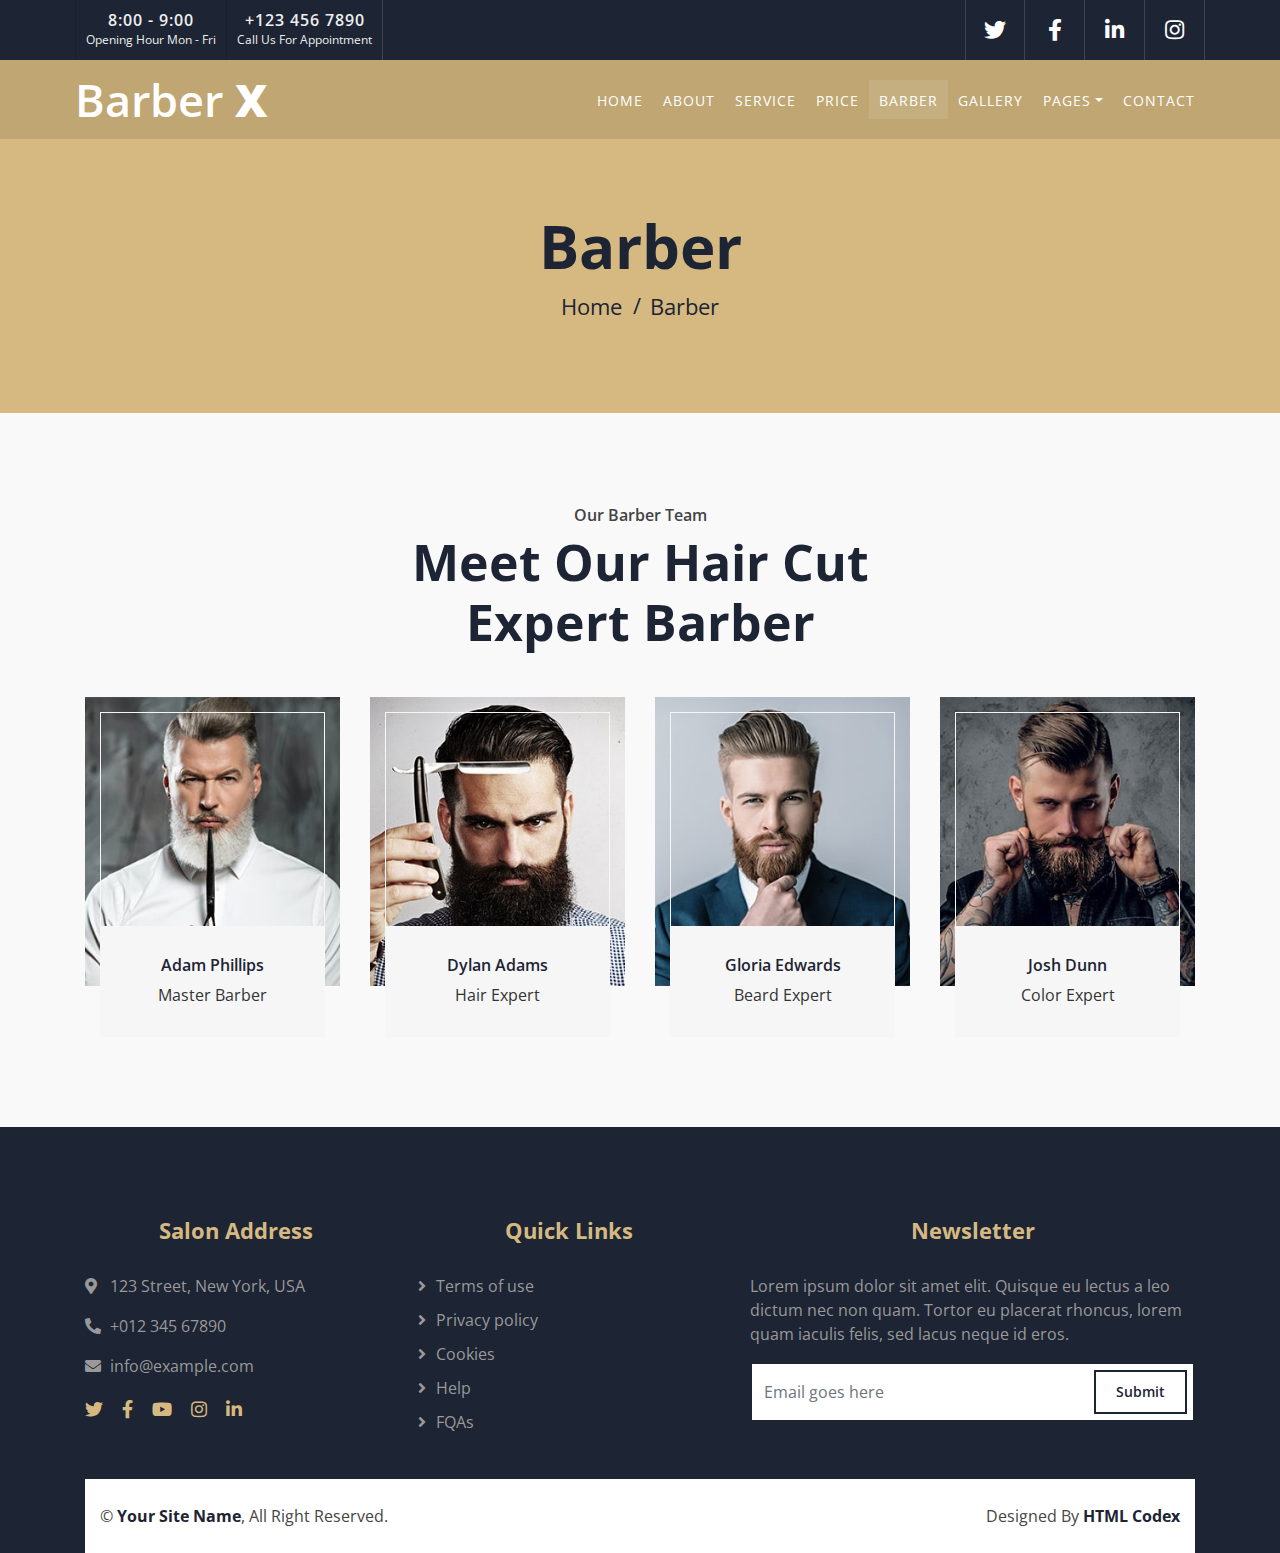
<file: cutandcare/team.html>
<!DOCTYPE html>
<html lang="en">
    <head>
        <meta charset="utf-8">
        <title>Barber X - Barber Shop Template</title>
        <meta content="width=device-width, initial-scale=1.0" name="viewport">
        <meta content="Free Website Template" name="keywords">
        <meta content="Free Website Template" name="description">

        <!-- Favicon -->
        <link href="img/favicon.ico" rel="icon">

        <!-- Google Font -->
        <link href="https://fonts.googleapis.com/css2?family=Open+Sans:wght@300;400;600;700;800&display=swap" rel="stylesheet">

        <!-- CSS Libraries -->
        <link href="https://stackpath.bootstrapcdn.com/bootstrap/4.4.1/css/bootstrap.min.css" rel="stylesheet">
        <link href="https://cdnjs.cloudflare.com/ajax/libs/font-awesome/5.10.0/css/all.min.css" rel="stylesheet">
        <link href="lib/animate/animate.min.css" rel="stylesheet">
        <link href="lib/owlcarousel/assets/owl.carousel.min.css" rel="stylesheet">
        <link href="lib/lightbox/css/lightbox.min.css" rel="stylesheet">

        <!-- Template Stylesheet -->
        <link href="css/style.css" rel="stylesheet">
    </head>

    <body>
        <!-- Top Bar Start -->
        <div class="top-bar d-none d-md-block">
            <div class="container-fluid">
                <div class="row">
                    <div class="col-md-6">
                        <div class="top-bar-left">
                            <div class="text">
                                <h2>8:00 - 9:00</h2>
                                <p>Opening Hour Mon - Fri</p>
                            </div>
                            <div class="text">
                                <h2>+123 456 7890</h2>
                                <p>Call Us For Appointment</p>
                            </div>
                        </div>
                    </div>
                    <div class="col-md-6">
                        <div class="top-bar-right">
                            <div class="social">
                                <a href=""><i class="fab fa-twitter"></i></a>
                                <a href=""><i class="fab fa-facebook-f"></i></a>
                                <a href=""><i class="fab fa-linkedin-in"></i></a>
                                <a href=""><i class="fab fa-instagram"></i></a>
                            </div>
                        </div>
                    </div>
                </div>
            </div>
        </div>
        <!-- Top Bar End -->

        <!-- Nav Bar Start -->
        <div class="navbar navbar-expand-lg bg-dark navbar-dark">
            <div class="container-fluid">
                <a href="index.html" class="navbar-brand">Barber <span>X</span></a>
                <button type="button" class="navbar-toggler" data-toggle="collapse" data-target="#navbarCollapse">
                    <span class="navbar-toggler-icon"></span>
                </button>

                <div class="collapse navbar-collapse justify-content-between" id="navbarCollapse">
                    <div class="navbar-nav ml-auto">
                        <a href="index.html" class="nav-item nav-link">Home</a>
                        <a href="about.html" class="nav-item nav-link">About</a>
                        <a href="service.html" class="nav-item nav-link">Service</a>
                        <a href="price.html" class="nav-item nav-link">Price</a>
                        <a href="team.html" class="nav-item nav-link active">Barber</a>
                        <a href="portfolio.html" class="nav-item nav-link">Gallery</a>
                        <div class="nav-item dropdown">
                            <a href="#" class="nav-link dropdown-toggle" data-toggle="dropdown">Pages</a>
                            <div class="dropdown-menu">
                                <a href="blog.html" class="dropdown-item">Blog Page</a>
                                <a href="single.html" class="dropdown-item">Single Page</a>
                            </div>
                        </div>
                        <a href="contact.html" class="nav-item nav-link">Contact</a>
                    </div>
                </div>
            </div>
        </div>
        <!-- Nav Bar End -->


        <!-- Page Header Start -->
        <div class="page-header">
            <div class="container">
                <div class="row">
                    <div class="col-12">
                        <h2>Barber</h2>
                    </div>
                    <div class="col-12">
                        <a href="">Home</a>
                        <a href="">Barber</a>
                    </div>
                </div>
            </div>
        </div>
        <!-- Page Header End -->


        <!-- Team Start -->
        <div class="team">
            <div class="container">
                <div class="section-header text-center">
                    <p>Our Barber Team</p>
                    <h2>Meet Our Hair Cut Expert Barber</h2>
                </div>
                <div class="row">
                    <div class="col-lg-3 col-md-6">
                        <div class="team-item">
                            <div class="team-img">
                                <img src="img/team-1.jpg" alt="Team Image">
                            </div>
                            <div class="team-text">
                                <h2>Adam Phillips</h2>
                                <p>Master Barber</p>
                            </div>
                        </div>
                    </div>
                    <div class="col-lg-3 col-md-6">
                        <div class="team-item">
                            <div class="team-img">
                                <img src="img/team-2.jpg" alt="Team Image">
                            </div>
                            <div class="team-text">
                                <h2>Dylan Adams</h2>
                                <p>Hair Expert</p>
                            </div>
                        </div>
                    </div>
                    <div class="col-lg-3 col-md-6">
                        <div class="team-item">
                            <div class="team-img">
                                <img src="img/team-3.jpg" alt="Team Image">
                            </div>
                            <div class="team-text">
                                <h2>Gloria Edwards</h2>
                                <p>Beard Expert</p>
                            </div>
                        </div>
                    </div>
                    <div class="col-lg-3 col-md-6">
                        <div class="team-item">
                            <div class="team-img">
                                <img src="img/team-4.jpg" alt="Team Image">
                            </div>
                            <div class="team-text">
                                <h2>Josh Dunn</h2>
                                <p>Color Expert</p>
                            </div>
                        </div>
                    </div>
                </div>
            </div>
        </div>
        <!-- Team End -->


        <!-- Footer Start -->
        <div class="footer">
            <div class="container">
                <div class="row">
                    <div class="col-lg-7">
                        <div class="row">
                            <div class="col-md-6">
                                <div class="footer-contact">
                                    <h2>Salon Address</h2>
                                    <p><i class="fa fa-map-marker-alt"></i>123 Street, New York, USA</p>
                                    <p><i class="fa fa-phone-alt"></i>+012 345 67890</p>
                                    <p><i class="fa fa-envelope"></i>info@example.com</p>
                                    <div class="footer-social">
                                        <a href=""><i class="fab fa-twitter"></i></a>
                                        <a href=""><i class="fab fa-facebook-f"></i></a>
                                        <a href=""><i class="fab fa-youtube"></i></a>
                                        <a href=""><i class="fab fa-instagram"></i></a>
                                        <a href=""><i class="fab fa-linkedin-in"></i></a>
                                    </div>
                                </div>
                            </div>
                            <div class="col-md-6">
                                <div class="footer-link">
                                    <h2>Quick Links</h2>
                                    <a href="">Terms of use</a>
                                    <a href="">Privacy policy</a>
                                    <a href="">Cookies</a>
                                    <a href="">Help</a>
                                    <a href="">FQAs</a>
                                </div>
                            </div>
                        </div>
                    </div>
                    <div class="col-lg-5">
                        <div class="footer-newsletter">
                            <h2>Newsletter</h2>
                            <p>
                                Lorem ipsum dolor sit amet elit. Quisque eu lectus a leo dictum nec non quam. Tortor eu placerat rhoncus, lorem quam iaculis felis, sed lacus neque id eros.
                            </p>
                            <div class="form">
                                <input class="form-control" placeholder="Email goes here">
                                <button class="btn">Submit</button>
                            </div>
                        </div>
                    </div>
                </div>
            </div>
            <div class="container copyright">
                <div class="row">
                    <div class="col-md-6">
                        <p>&copy; <a href="#">Your Site Name</a>, All Right Reserved.</p>
                    </div>
                    <div class="col-md-6">
                        <p>Designed By <a href="https://htmlcodex.com">HTML Codex</a></p>
                    </div>
                </div>
            </div>
        </div>
        <!-- Footer End -->

        <a href="#" class="back-to-top"><i class="fa fa-chevron-up"></i></a>

        <!-- JavaScript Libraries -->
        <script src="https://code.jquery.com/jquery-3.4.1.min.js"></script>
        <script src="https://stackpath.bootstrapcdn.com/bootstrap/4.4.1/js/bootstrap.bundle.min.js"></script>
        <script src="lib/easing/easing.min.js"></script>
        <script src="lib/owlcarousel/owl.carousel.min.js"></script>
        <script src="lib/isotope/isotope.pkgd.min.js"></script>
        <script src="lib/lightbox/js/lightbox.min.js"></script>

        <!-- Contact Javascript File -->
        <script src="mail/jqBootstrapValidation.min.js"></script>
        <script src="mail/contact.js"></script>

        <!-- Template Javascript -->
        <script src="js/main.js"></script>
    </body>
</html>
</file>
<file: cutandcare/css/style.css>
/*******************************/
/********* General CSS *********/
/*******************************/
body {
    color: #797979;
    background: #ffffff;
    font-family: 'Open Sans', sans-serif;
}

h1,
h2, 
h3, 
h4,
h5, 
h6 {
    color: #1d2434;
}

a {
    color: #454545;
    transition: .3s;
}

a:hover,
a:active,
a:focus {
    color: #7637ec;
    outline: none;
    text-decoration: none;
}

.btn:focus,
.form-control:focus {
    box-shadow: none;
}

.container-fluid {
    max-width: 1366px;
}

.back-to-top {
    position: fixed;
    display: none;
    background: #7637ec;
    width: 44px;
    height: 44px;
    text-align: center;
    line-height: 1;
    font-size: 22px;
    right: 15px;
    bottom: 15px;
    transition: background 0.5s;
    z-index: 9;
}

.back-to-top:hover {
    background: #1d2434;
}

.back-to-top:hover i {
    color: #D5B981;
}

.back-to-top i {
    color: #1d2434;
    padding-top: 10px;
}


/**********************************/
/********** Top Bar CSS ***********/
/**********************************/
.top-bar {
    position: relative;
    height: 60px;
    background: #1d2434;
}

.top-bar .top-bar-left {
    display: flex;
    align-items: center;
    justify-content: flex-start;
}

.top-bar .top-bar-right {
    display: flex;
    align-items: center;
    justify-content: flex-end;
}

.top-bar .text {
    display: flex;
    align-items: center;
    justify-content: center;
    flex-direction: column;
    height: 60px;
    padding: 0 10px;
    text-align: center;
    border-left: 1px solid rgba(6, 6, 6, 0.15);
}

.top-bar .text:last-child {
    border-right: 1px solid rgba(255, 255, 255, .15);
}

.top-bar .text h2 {
    color: #eeeeee;
    font-weight: 600;
    font-size: 16px;
    letter-spacing: 1px;
    margin: 0;
}

.top-bar .text p {
    color: #eeeeee;
    font-size: 12px;
    font-weight: 400;
    margin: 0;
}

.top-bar .social {
    display: flex;
    height: 60px;
    font-size: 0;
    justify-content: flex-end;
}

.top-bar .social a {
    display: flex;
    align-items: center;
    justify-content: center;
    width: 60px;
    height: 100%;
    font-size: 22px;
    color: #ffffff;
    border-right: 1px solid rgba(255, 255, 255, .15);
}

.top-bar .social a:first-child {
    border-left: 1px solid rgba(255, 255, 255, .15);
}

.top-bar .social a:hover {
    color: #D5B981;
    background: #ffffff;
}

@media (min-width: 992px) {
    .top-bar {
        padding: 0 60px;
    }
}


/**********************************/
/*********** Nav Bar CSS **********/
/**********************************/

/* Logo Styling */
.navbar-brand .logo {
    max-height: 100px; /* Adjust height as needed */
    width: auto; /* Maintain aspect ratio */
}

@media (max-width: 991.98px) {
    .navbar-brand .logo {
        max-height: 60px; /* Slightly smaller for smaller screens */
    }
}

@media (max-width: 575.98px) {
    .navbar-brand .logo {
        max-height: 100px; /* Further reduce size for very small screens */
    }
}

.navbar {
    position: relative;
    transition: .5s;
    z-index: 999;
}

.navbar.nav-sticky {
    position: fixed;
    top: 0;
    width: 100%;
    box-shadow: 0 2px 5px rgba(0, 0, 0, .1);
}

.navbar .navbar-brand {
    margin: 0;
    color: #ffffff;
    font-size: 45px;
    line-height: 0px;
    font-weight: 600;
}

.navbar .navbar-brand span {
    font-weight: 800;
}

.navbar .navbar-brand img {
    max-width: 100%;
    max-height: 40px;
}

.navbar-dark .navbar-nav .nav-link,
.navbar-dark .navbar-nav .nav-link:focus,
.navbar-dark .navbar-nav .nav-link:hover,
.navbar-dark .navbar-nav .nav-link.active {
    padding: 10px 10px 8px 10px;
    color: #ffffff;
}

.navbar-dark .navbar-nav .nav-link:hover,
.navbar-dark .navbar-nav .nav-link.active {
    background: rgba(256, 256, 256, .1);
    transition: none;
}

.navbar .dropdown-menu {
    margin-top: 0;
    border: 0;
    border-radius: 0;
    background: #f8f9fa;
}

@media (min-width: 992px) {
    .navbar {
        position: absolute;
        width: 100%;
        top: 60px;
        padding: 20px 60px;
        background: rgba(0, 0, 0, .1) !important;
        z-index: 9;
    }
    
    .navbar.nav-sticky {
        padding: 10px 60px;
        background: #1d2434 !important;
    }
    
    .navbar a.nav-link {
        padding: 8px 15px;
        font-size: 14px;
        letter-spacing: 1px;
        text-transform: uppercase;
    }
}

@media (max-width: 991.98px) {   
    .navbar {
        padding: 15px;
        background: #1d2434 !important;
    }
    
    .navbar a.nav-link {
        padding: 5px;
    }
    
    .navbar .dropdown-menu {
        box-shadow: none;
    }
}


/*******************************/
/********** Hero CSS ***********/
/*******************************/
.hero {
    position: relative;
    width: 100%;
    margin-bottom: 45px;
    height: calc(100vh - 60px);
    background: #D5B981;
    overflow: hidden;
}

.hero .container-fluid {
    padding: 0;
}

.hero .hero-image {
    position: relative;
    text-align: right;
}

.hero .hero-image img {
    max-width: 80%;
    max-height: 50%;
}

.hero .hero-text {
    position: relative;
    padding-left: 75px;
    height: calc(100vh - 60px);
    display: flex;
    align-items: flex-start;
    justify-content: center;
    flex-direction: column;
}

.hero .hero-text h1 {
    color: #1d2434;
    font-size: 50px;
    font-weight: 700;
    margin-bottom: 20px;
}

.hero .hero-text p {
    color: #1d2434;
    font-size: 18px;
    margin-bottom: 25px;
}

.hero .hero-text .btn {
    padding: 15px 30px;
    font-size: 16px;
    font-weight: 600;
    letter-spacing: 1px;
    color: #1d2434;
    background: none;
    border: 2px solid #1d2434;
    border-radius: 0;
    transition: .3s;
}
/* Add spacing between the buttons */
.hero-text .btn-group {
    display: flex;
    gap: 15px; /* Adjust the spacing as needed */
    margin-top: 20px; /* Optional: Adds some spacing above the buttons */
}


/* .hero .hero-text .btn:hover {
    color: #D5B981;
    background: #1d2434;
}

.hero .hero-text .btn {
    padding: 15px 30px;
    font-size: 16px;
    font-weight: 600;
    letter-spacing: 1px;
    color: #1d2434;
    background: none;
    border: 2px solid #1d2934;
    border-radius: 0;
    transition: .3s;
} */

.hero .hero-text .btn:hover {
    color: #D5B981;
    background: #1d2434;
}

.hero .btn-play {
    position: absolute;
    z-index: 1;
    top: 80%;
    left: 50%;
    transform: translateX(-50%) translateY(-50%);
    box-sizing: content-box;
    display: block;
    width: 32px;
    height: 44px;
    border-radius: 50%;
    border: none;
    outline: none;
    padding: 18px 20px 18px 28px;
}

.hero .btn-play:before {
    content: "";
    position: absolute;
    z-index: 0;
    left: 50%;
    top: 50%;
    transform: translateX(-50%) translateY(-50%);
    display: block;
    width: 80px;
    height: 80px;
    background: #1D2434;
    border-radius: 50%;
    animation: pulse-border 1500ms ease-out infinite;
}

.hero .btn-play:after {
    content: "";
    position: absolute;
    z-index: 1;
    left: 50%;
    top: 50%;
    transform: translateX(-50%) translateY(-50%);
    display: block;
    width: 80px;
    height: 80px;
    background: #1D2434;
    border-radius: 50%;
    transition: all 200ms;
}

.hero .btn-play:hover:after {
    background-color: darken(#1D2434, 10%);
}

.hero .btn-play img {
    position: relative;
    z-index: 3;
    max-width: 100%;
    width: auto;
    height: auto;
}

.hero .btn-play span {
    display: block;
    position: relative;
    z-index: 3;
    width: 0;
    height: 0;
    border-left: 32px solid #ffffff;
    border-top: 22px solid transparent;
    border-bottom: 22px solid transparent;
}

@keyframes pulse-border {
  0% {
    transform: translateX(-50%) translateY(-50%) translateZ(0) scale(1);
    opacity: 1;
  }
  100% {
    transform: translateX(-50%) translateY(-50%) translateZ(0) scale(1.5);
    opacity: 0;
  }
}

#videoModal .modal-dialog {
    position: relative;
    max-width: 800px;
    margin: 60px auto;
}

#videoModal .modal-body {
    position: relative;
    padding: 0px;
}

#videoModal .close {
    position: absolute;
    right: 0px;
    top: -12px;
    z-index: 999;
    font-size: 50px;
    font-weight: normal;
    color: #ffffff;
    opacity: 1;
}

@media (max-width: 991.98px) {
    .hero .hero-text {
        padding-left: 15px;
    }
    
    .hero .hero-text h1 {
        font-size: 35px;
    }
    
    .hero .hero-text p {
        font-size: 16px;
    }
    
    .hero .hero-text .btn {
        padding: 12px 30px;
        font-size: 15px;
        letter-spacing: 0;
    }
}

@media (max-width: 767.98px) {
    .hero .hero-text h1 {
        font-size: 30px;
        font-weight: 600;
    }
    
    .hero .hero-text p {
        font-size: 14px;
    }
    
    .hero .hero-text .btn {
        padding: 10px 25px;
        font-size: 15px;
        font-weight: 400;
        letter-spacing: 0;
    }
}

@media (max-width: 575.98px) {
    .hero .hero-text h1 {
        font-size: 25px;
        font-weight: 600;
    }
    
    .hero .hero-text p {
        font-size: 14px;
    }
    
    .hero .hero-text .btn {
        padding: 8px 20px;
        font-size: 14px;
        font-weight: 400;
        letter-spacing: 0;
    }
}


/*******************************/
/******* Page Header CSS *******/
/*******************************/
.page-header {
    position: relative;
    margin-bottom: 45px;
    padding: 150px 0 90px 0;
    text-align: center;
    background: #D5B981;
}

.page-header h2 {
    position: relative;
    color: #1d2434;
    font-size: 60px;
    font-weight: 700;
}

.page-header a {
    position: relative;
    padding: 0 12px;
    font-size: 22px;
    color: #1d2434;
}

.page-header a:hover {
    color: #ffffff;
}

.page-header a::after {
    position: absolute;
    content: "/";
    width: 8px;
    height: 8px;
    top: -2px;
    right: -7px;
    text-align: center;
    color: #1d2434;
}

.page-header a:last-child::after {
    display: none;
}

@media (max-width: 767.98px) {
    .page-header h2 {
        font-size: 35px;
    }
    
    .page-header a {
        font-size: 18px;
    }
}


/*******************************/
/******* Section Header ********/
/*******************************/
.section-header {
    position: relative;
    max-width: 600px;
    margin: 0 auto;
    margin-bottom: 45px;
}

.section-header p {
    margin-bottom: 5px;
    position: relative;
    font-size: 16px;
    font-weight: 600;
}

.section-header h2 {
    margin: 0;
    position: relative;
    font-size: 50px;
    font-weight: 700;
}

@media (max-width: 767.98px) {
    .section-header h2 {
        font-size: 30px;
    }
}


/*******************************/
/********** About CSS **********/
/*******************************/
.about {
    position: relative;
    width: 100%;
    padding: 45px 0;
}

.about .section-header {
    margin-bottom: 30px;
    margin-left: 0;
}

.about .about-img {
    position: relative;
    height: 100%;
    margin: 60px 0 0 60px;
}

.about .about-img img {
    position: relative;
    width: 100%;
    height: 100%;
    object-fit: cover;
    z-index: 1;
}

.about .about-img::before {
    position: absolute;
    content: "";
    top: -60px;
    right: 60px;
    bottom: 60px;
    left: -60px;
    background: #1d2434;
    z-index: 0;
}

.about .about-img::after {
    position: absolute;
    content: "";
    top: -30px;
    right: 30px;
    bottom: 30px;
    left: -30px;
    background: transparent;
    border: 1px solid #ffffff;
    z-index: 2;
}

.about .about-text p {
    font-size: 16px;
}

.about .about-text a.btn {
    position: relative;
    margin-top: 15px;
    padding: 12px 25px;
    font-size: 16px;
    font-weight: 600;
    letter-spacing: 1px;
    color: #1d2434;
    border: 2px solid #1d2434;
    border-radius: 0;
    background: none;
    transition: .3s;
}

.about .about-text a.btn:hover {
    color: #D5B981;
    background: #1d2434;
}

@media (max-width: 767.98px) {
    .about .about-img {
        margin-bottom: 30px;
        height: auto;
    }
}

/* Stats Section Styles */
.stats-section {
    padding: 60px 0;
    background: #1d2434; /* Matches footer background */
}

.stats-box {
    text-align: center;
    padding: 30px;
    margin: 15px 0;
    border: 2px solid #1d2434;
    background: #f2f2f2;
    color: #1d2434;
    transition: all 0.3s ease;
    border-radius: 8px;
}

.stats-box h2 {
    font-size: 36px;
    font-weight: 700;
    color: #D5B981; /* Matches footer heading color */
    margin-bottom: 10px;
}

.stats-box p {
    font-size: 18px;
    color: #454545; /* Matches footer copyright text */
}

.stats-box:hover {
    background: #D5B981; /* Highlight background */
    color: #ffffff;
    border-color: #D5B981;
}

.stats-box:hover h2 {
    color: #ffffff; /* Change heading color on hover */
}

.stats-box:hover p {
    color: #ffffff; /* Change paragraph color on hover */
}

.stats-box {
    opacity: 0;
    transform: translateY(20px);
    transition: all 0.5s ease;
}

.stats-box.active {
    opacity: 1;
    transform: translateY(0);
}




/*******************************/
/********* Service CSS *********/
/*******************************/
.service {
    position: relative;
    width: 100%;
    padding: 45px 0 15px 0;
}

.service .service-item {
    position: relative;
    width: 100%;
    text-align: center;
    margin-bottom: 30px;
    background: rgba(29, 36, 52, .04);
}

.service .service-img {
    position: relative;
    width: 100%;
}

.service .service-img img {
    position: relative;
    width: 100%;
    height: 100%;
    object-fit: cover;
}

.service .service-img::after {
    position: absolute;
    content: "";
    top: 15px;
    right: 15px;
    bottom: 15px;
    left: 15px;
    background: transparent;
    border: 1px solid #ffffff;
    z-index: 1;
}

.service .service-item h3 {
    margin: 0;
    padding: 25px 15px 15px 15px;
    font-size: 25px;
    font-weight: 700;
}

.service .service-item p {
    margin: 0;
    padding: 0 25px 25px 25px;
    font-size: 16px;
}

.service .service-item a.btn {
    position: relative;
    margin-bottom: 30px;
    padding: 10px 20px;
    font-size: 14px;
    font-weight: 600;
    color: #1d2434;
    border: 2px solid #1d2434;
    border-radius: 0;
    background: none;
    transition: .3s;
}

.service .service-item:hover a.btn {
    color: #D5B981;
    background: #1d2434;
    border-color: #1d2434;
}


/*******************************/
/********* Pricing CSS *********/
/*******************************/
.price {
    position: relative;
    width: 100%;
    padding: 45px 0 15px 0;
}

.price .price-item {
    position: relative;
    width: 100%;
    display: flex;
    align-items: center;
    justify-content: flex-start;
    flex-direction: row;
    margin-bottom: 30px;
    background: rgba(29, 36, 52, .04);
    transition: .3s;
}

.price .price-item:hover {
    background: #D5B981;
}

.price .price-img {
    position: relative;
    width: 100px;
}

.price .price-img img {
    width: 100%;
}

.price .price-img::after {
    position: absolute;
    content: "";
    top: 10px;
    right: 10px;
    bottom: 10px;
    left: 10px;
    background: transparent;
    border: 1px solid #ffffff;
    z-index: 1;
}

.price .price-text {
    position: relative;
    padding: 0 15px;
    width: calc(100% - 100px);
    overflow: hidden;
}

.price .price-text h2 {
    position: relative;
    margin-bottom: 8px;
    font-size: 16px;
    font-weight: 600;
    white-space: nowrap;
}

.price .price-text h3 {
    position: relative;
    margin: 0;
    font-size: 16px;
    font-weight: 400;
    color: #333333;
}


/*******************************/
/*********** Team CSS **********/
/*******************************/
.team {
    position: relative;
    width: 100%;
    padding: 45px 0 15px 0;
}

.team .team-item {
    margin-bottom: 30px;
}

.team .team-img {
    position: relative;
}

.team .team-img::after {
    position: absolute;
    content: "";
    top: 15px;
    right: 15px;
    bottom: 15px;
    left: 15px;
    background: transparent;
    border: 1px solid #F6F6F7;
    transition: .3s;
    z-index: 1;
}

.team .team-img img {
    width: 100%;
}

.team .team-text {
    position: relative;
    margin: -60px 15px 0 15px;
    padding: 30px 15px;
    text-align: center;
    background: #F6F6F7;
    transition: .3s;
    z-index: 2;
}

.team .team-text h2 {
    font-size: 16px;
    font-weight: 600;
}

.team .team-text p {
    margin: 0;
    color: #333333;
}

.team .team-item:hover .team-text {
    background: #D5B981;
}

.team .team-item:hover .team-img::after {
    border-color: #D5B981;
}


/*******************************/
/******* Testimonial CSS *******/
/*******************************/
.testimonial {
    position: relative;
    margin: 45px 0;
    padding: 120px 0;
    background: linear-gradient(rgba(29, 36, 52, 1), rgba(29, 36, 52, 0.5), rgba(29, 36, 52, 1)), 
                url(/path/to/your/background-image.jpg);
    background-position: center;
    background-repeat: no-repeat;
    background-size: cover;
}

.testimonial .testimonial-item {
    text-align: center;
    padding: 20px;
}

.testimonial .testimonial-item img {
    width: 200px;
    height: 200px;
    border-radius: 50%;
    margin: 20px auto;
    box-shadow: 0 4px 10px rgba(0, 0, 0, 0.3);
}

.testimonial .testimonial-item p {
    color: #ffffff;
    font-size: 18px;
    line-height: 1.6;
    margin: 15px 0;
}

.testimonial .testimonial-item h2 {
    color: #D5B981;
    font-size: 22px;
    font-weight: 700;
    margin-bottom: 5px;
}

.testimonial .testimonial-item h3 {
    color: #999999;
    font-size: 18px;
    font-weight: 300;
}

.testimonial .owl-nav {
    display: flex;
    justify-content: center;
    align-items: center;
    margin-top: 20px;
}

.testimonial .owl-nav .owl-prev,
.testimonial .owl-nav .owl-next {
    width: 50px;
    height: 50px;
    border-radius: 50%;
    background: #1d2434;
    color: #D5B981;
    display: flex;
    align-items: center;
    justify-content: center;
    font-size: 20px;
    margin: 0 10px;
    cursor: pointer;
    transition: all 0.3s ease;
    box-shadow: 0 4px 6px rgba(0, 0, 0, 0.3);
}

.testimonial .owl-nav .owl-prev:hover,
.testimonial .owl-nav .owl-next:hover {
    background: #D5B981;
    color: #1d2434;
    transform: scale(1.1);
}

/* Responsive Design */
@media (max-width: 767px) {
    .testimonial .testimonial-item img {
        width: 80px;
        height: 80px;
    }

    .testimonial .testimonial-item p {
        font-size: 16px;
    }

    .testimonial .testimonial-item h2 {
        font-size: 20px;
    }

    .testimonial .testimonial-item h3 {
        font-size: 16px;
    }
}



/*******************************/
/*********** Blog CSS **********/
/*******************************/
.blog {
    position: relative;
    width: 100%;
    padding: 45px 0;
}

.blog .blog-carousel {
    position: relative;
    width: calc(100% + 30px);
    left: -15px;
    right: -15px;
}

.blog .blog-item {
    position: relative;
    margin: 0 15px;
    background: rgba(29, 36, 52, .04);
    overflow: hidden;
}

.blog .blog-page .blog-item {
    margin: 0 0 30px 0;
}

.blog .blog-img {
    position: relative;
    width: 100%;
}

.blog .blog-img::after {
    position: absolute;
    content: "";
    top: 15px;
    right: 15px;
    bottom: 15px;
    left: 15px;
    background: transparent;
    border: 1px solid #ffffff;
    z-index: 1;
}

.blog .blog-img img {
    width: 100%;
}

.blog .blog-meta {
    position: relative;
    padding: 20px 30px 12px 30px;
}

.blog .blog-meta * {
    display: inline-block;
    margin: 0;
    padding: 0;
    font-size: 14px;
    font-weight: 300;
    color: #797979;
}

.blog .blog-meta i {
    margin: 0 2px 0 10px;
}

.blog .blog-meta i:first-child {
    margin-left: 0;
}

.blog .blog-text {
    position: relative;
    padding: 0 30px 30px 30px;
}

.blog .blog-text h2 {
    font-size: 18px;
    font-weight: 600;
}

.blog .blog-text p {
    margin-bottom: 10px;
}

.blog .blog-item a.btn {
    padding: 0;
    font-size: 14px;
    font-weight: 700;
    text-transform: uppercase;
    color: #1d2434;
    transition: .3s;
}

.blog .blog-item a.btn i {
    margin-left: 5px;
}

.blog .blog-item a.btn:hover {
    color: #D5B981;
}

.blog .owl-nav {
    width: 150px;
    margin: 32px auto 0 auto;
    display: flex;
}

.blog .owl-nav .owl-prev,
.blog .owl-nav .owl-next {
    margin-left: 15px;
    width: 60px;
    height: 60px;
    display: flex;
    align-items: center;
    justify-content: center;
    color: #D5B981;
    background: #1d2434;
    font-size: 22px;
    transition: .3s;
}

.blog .owl-nav .owl-prev:hover,
.blog .owl-nav .owl-next:hover {
    color: #1d2434;
    background: #D5B981;
}

.blog .pagination .page-link {
    color: #1d2434;
    border-radius: 0;
    border-color: #1d2434;
}

.blog .pagination .page-link:hover,
.blog .pagination .page-item.active .page-link {
    color: #D5B981;
    background: #1d2434;
}

.blog .pagination .disabled .page-link {
    color: #999999;
}


/*******************************/
/******** Portfolio CSS ********/
/*******************************/
.portfolio {
    position: relative;
    padding: 45px 0 15px 0;
    background: #ffffff;
}

.portfolio #portfolio-flters {
    padding: 0;
    margin: -15px 0 25px 0;
    list-style: none;
    font-size: 0;
    text-align: center;
}

.portfolio #portfolio-flters li {
    cursor: pointer;
    display: inline-block;
    margin: 5px;
    padding: 8px 15px;
    color: #1d2434;
    font-size: 14px;
    font-weight: 600;
    border-radius: 0;
    background: none;
    border: 2px solid #1d2434;
    transition: .3s;
}

.portfolio #portfolio-flters li:hover,
.portfolio #portfolio-flters li.filter-active {
    background: #1d2434;
    color: #D5B981;
}

.portfolio .portfolio-item {
    position: relative;
    margin-bottom: 30px;
    overflow: hidden;
    transition: .3s;
}

.portfolio .portfolio-item:hover {
    margin-top: -10px;
}

.portfolio .portfolio-wrap {
    position: relative;
    width: 100%;
}

.portfolio .portfolio-wrap a::after {
    position: absolute;
    content: "";
    top: 30px;
    right: 30px;
    bottom: 30px;
    left: 30px;
    background: transparent;
    border: 1px solid #F6F6F7;
    transition: .3s;
    z-index: 1;
}

.portfolio .portfolio-wrap:hover a::after {
    border-color: #D5B981;
}

.portfolio img {
    position: relative;
    width: 100%; 
    height: 100%; 
    object-fit: cover;
}


/*******************************/
/********* Contact CSS *********/
/*******************************/
.contact {
    position: relative;
    width: 100%;
    margin: 45px 0;
    background: #1d2434;
}

.contact .container-fluid {
    background: url(../img/contact.jpg) left center no-repeat;
    background-size: contain;
}

.contact .contact-form {
    position: relative;
    padding: 90px 0 90px 45px;
    background: #1d2434;
}

.contact .contact-form input {
    padding: 15px 0;
    background: none;
    border-radius: 0;
    border: none;
    border-bottom: 1px solid #D5B981;
}

.contact .contact-form textarea {
    height: 90px;
    padding: 15px 0;
    background: none;
    border-radius: 0;
    border: none;
    border-bottom: 1px solid #D5B981;;
}

.contact .contact-form .btn {
    padding: 15px 30px;
    font-size: 16px;
    font-weight: 600;
    letter-spacing: 1px;
    color: #D5B981;
    background: none;
    border: 2px solid #D5B981;
    border-radius: 0;
    transition: .3s;
}

.contact .contact-form .btn:hover {
    color: #1d2434;
    background: #D5B981;
}

.contact .help-block ul {
    margin: 0;
    padding: 0;
    list-style-type: none;
}

@media (max-width: 767.98px) {
    .contact .container-fluid {
        background: none;
    }
    
    .contact .contact-form {
        padding: 90px 0;
    }
}

body {
    font-family: 'Open Sans', sans-serif;
    color: #444;
    margin: 0;
    padding: 0;
    background: #f9f9f9;
}

h1, h2 {
    text-align: center;
    color: #1d2434;
}

.contact-page {
    max-width: 800px;
    margin: 20px auto;
    padding: 20px;
    background: #ffffff;
    box-shadow: 0 2px 8px rgba(0, 0, 0, 0.1);
    border-radius: 8px;
}

.shop-timings {
    margin-bottom: 30px;
}

.timings-table {
    width: 100%;
    border-collapse: collapse;
    margin-top: 20px;
}

.timings-table thead th {
    background: #1d2434;
    color: #ffffff;
    padding: 10px;
    text-align: left;
    text-transform: uppercase;
    font-size: 14px;
}

.timings-table tbody td {
    padding: 10px;
    border: 1px solid #ddd;
}

.timings-table tbody tr:nth-child(even) {
    background: #f9f9f9;
}

.timings-table tbody tr:hover {
    background: #f1f1f1;
}

.contact-details p {
    margin: 10px 0;
    text-align: center;
}

.contact-details a {
    color: #7637ec;
    text-decoration: none;
    font-weight: 600;
}

.contact-details a:hover {
    color: #1d2434;
    text-decoration: underline;
}



/*******************************/
/******* Single Page CSS *******/
/*******************************/
.single {
    position: relative;
    width: 100%;
    padding: 45px 0 65px 0;
}

.single img {
    width: 100%;
    margin: 0 0 25px 0;
}

.single .table,
.single .list-group {
    margin-bottom: 30px;
}

.single .ul-group {
    padding: 0;
    list-style: none;
}

.single .ul-group li {
    margin-left: 2px;
}

.single .ul-group li::before {
    position: relative;
    content: "\f0da";
    font-family: "Font Awesome 5 Free";
    font-weight: 900;
    margin-right: 10px;
}

.single .ol-group {
    padding-left: 18px;
}



/*******************************/
/********* Footer CSS **********/
/*******************************/
/* .footer {
    position: relative;
    margin-top: 45px;
    padding-top: 90px;
    background: #1d2434;
}

.footer .footer-contact,
.footer .footer-link,
.footer .footer-newsletter {
    position: relative;
    margin-bottom: 45px;
    color: #999999;
}

.footer .footer-contact h2,
.footer .footer-link h2,
.footer .footer-newsletter h2{
    position: relative;
    margin-bottom: 30px;
    font-size: 22px;
    font-weight: 700;
    color: #D5B981;
}

.footer .footer-link a {
    display: block;
    margin-bottom: 10px;
    color: #999999;
    transition: .3s;
}

.footer .footer-link a::before {
    position: relative;
    content: "\f105";
    font-family: "Font Awesome 5 Free";
    font-weight: 900;
    margin-right: 10px;
}

.footer .footer-link a:hover {
    color: #D5B981;
    letter-spacing: 1px;
}

.footer .footer-contact p i {
    width: 25px;
}

.footer .footer-social {
    position: relative;
    margin-top: 20px;
}

.footer .footer-social a {
    display: inline-block;
}

.footer .footer-social a i {
    margin-right: 15px;
    font-size: 18px;
    color: #D5B981;
}

.footer .footer-social a:last-child i {
    margin: 0;
}

.footer .footer-social a:hover i {
    color: #999999;
}

.footer .footer-newsletter .form {
    position: relative;
    width: 100%;
}

.footer .footer-newsletter input {
    height: 60px;
    border: 2px solid #1d2434;
    border-radius: 0;
}

.footer .footer-newsletter .btn {
    position: absolute;
    top: 8px;
    right: 8px;
    height: 44px;
    padding: 8px 20px;
    font-size: 14px;
    font-weight: 600;
    color: #1d2434;
    background: none;
    border-radius: 0;
    border: 2px solid #1d2434;
    transition: .3s;
}

.footer .footer-newsletter .btn:hover {
    color: #D5B981;
    background: #1d2434;
}

.footer .copyright {
    padding: 0 30px;
}

.footer .copyright .row {
    background: #ffffff;
    padding-top: 25px;
    padding-bottom: 25px;
}

.footer .copyright p {
    margin: 0;
    color: #454545;
}

.footer .copyright .col-md-6:last-child p {
    text-align: right;
}

.footer .copyright p a {
    color: #1d2434;
    font-weight: 700;
}

.footer .copyright p a:hover {
    color: #D5B981;
}

@media (max-width: 767.98px) {
    .footer .copyright p,
    .footer .copyright .col-md-6:last-child p {
        margin: 5px 0;
        text-align: center;
    }
} */

.footer {
    position: relative;
    margin-top: 45px;
    padding-top: 90px;
    background: #1d2434;
}

.footer .footer-contact,
.footer .footer-link,
.footer .footer-newsletter,
.footer .footer-timings {
    position: relative;
    margin-bottom: 45px;
    color: #999999;
}

.footer .footer-contact h2,
.footer .footer-link h2,
.footer .footer-newsletter h2,
.footer .footer-timings h2 {
    position: relative;
    margin-bottom: 30px;
    font-size: 22px;
    font-weight: 700;
    color: #D5B981;
}

.footer .footer-link a {
    display: block;
    margin-bottom: 10px;
    color: #999999;
    transition: .3s;
}

.footer .footer-link a::before {
    position: relative;
    content: "\f105";
    font-family: "Font Awesome 5 Free";
    font-weight: 900;
    margin-right: 10px;
}

.footer .footer-link a:hover {
    color: #D5B981;
    letter-spacing: 1px;
}

.footer .footer-contact p i {
    width: 25px;
}

.footer .footer-social {
    position: relative;
    margin-top: 20px;
}

.footer .footer-social a {
    display: inline-block;
}

.footer .footer-social a i {
    margin-right: 15px;
    font-size: 18px;
    color: #D5B981;
}

.footer .footer-social a:last-child i {
    margin: 0;
}

.footer .footer-social a:hover i {
    color: #999999;
}

.footer .footer-newsletter .form {
    position: relative;
    width: 100%;
}

.footer .footer-newsletter input {
    height: 60px;
    border: 2px solid #1d2434;
    border-radius: 0;
}

.footer .footer-newsletter .btn {
    position: absolute;
    top: 8px;
    right: 8px;
    height: 44px;
    padding: 8px 20px;
    font-size: 14px;
    font-weight: 600;
    color: #1d2434;
    background: none;
    border-radius: 0;
    border: 2px solid #1d2434;
    transition: .3s;
}

.footer .footer-newsletter .btn:hover {
    color: #D5B981;
    background: #1d2434;
}

.footer .footer-timings table {
    width: 100%;
    margin-top: 20px;
    border-collapse: collapse;
    color: #999999;
}

.footer .footer-timings table th,
.footer .footer-timings table td {
    padding: 10px;
    text-align: left;
}

.footer .footer-timings table th {
    background-color: #1d2434;
    color: #D5B981;
}

/* .footer .footer-timings table tr:nth-child(even) {
    background-color: #fb0c0c;
} */

.footer .copyright {
    padding: 0 30px;
}

.footer .copyright .row {
    background: #ffffff;
    padding-top: 25px;
    padding-bottom: 25px;
}

.footer .copyright p {
    margin: 0;
    color: #454545;
}

.footer .copyright .col-md-6:last-child p {
    text-align: right;
}

.footer .copyright p a {
    color: #1d2434;
    font-weight: 700;
}

.footer .copyright p a:hover {
    color: #D5B981;
}

@media (max-width: 767.98px) {
    .footer .copyright p,
    .footer .copyright .col-md-6:last-child p {
        margin: 5px 0;
        text-align: center;
    }
}
</file>
